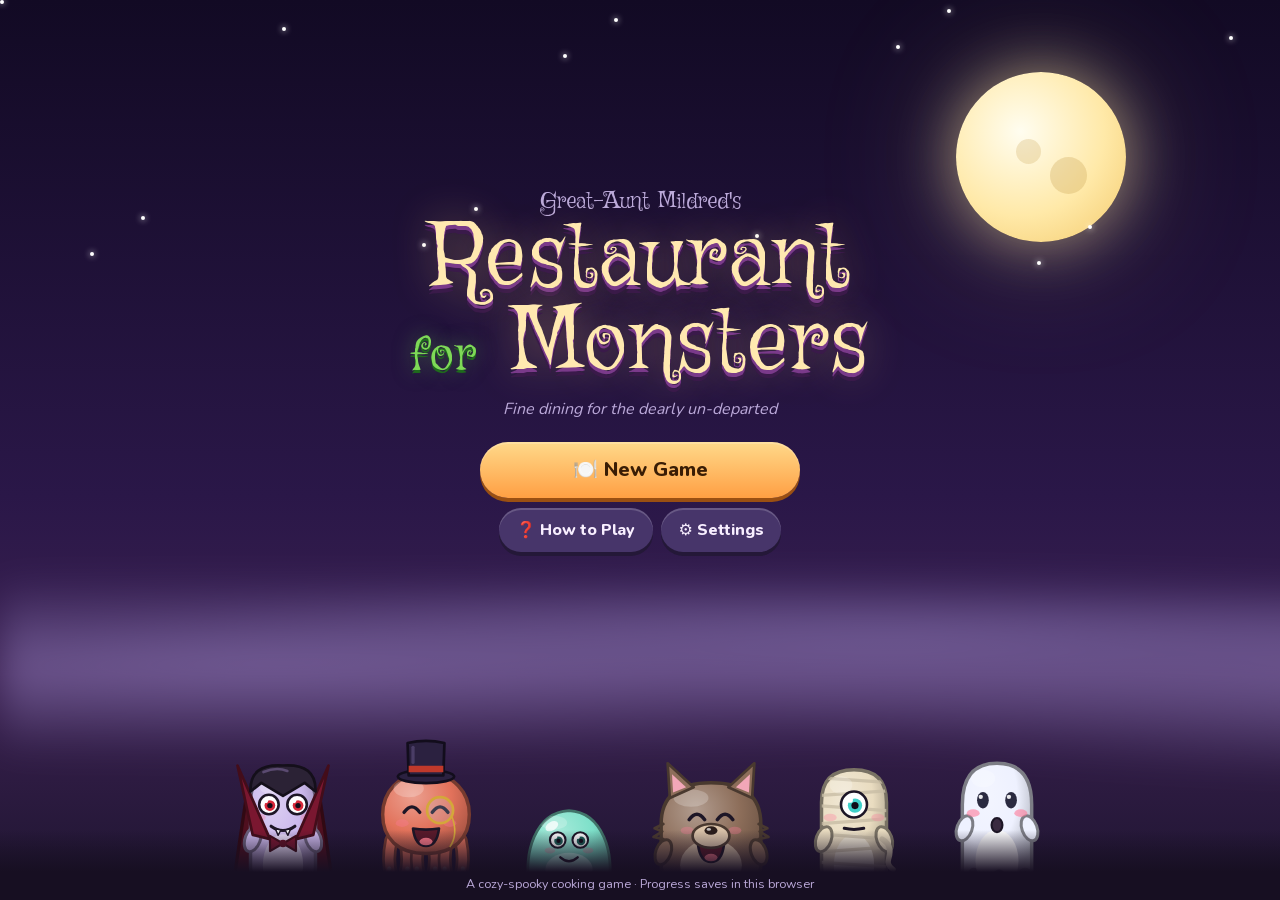
<file: index.html>
<!doctype html>
<html lang="en">
<head>
  <meta charset="utf-8">
  <meta name="viewport" content="width=device-width, initial-scale=1, viewport-fit=cover">
  <title>Restaurant for Monsters</title>
  <meta name="description" content="A cozy-spooky cooking game. You've inherited a diner whose regulars are vampires, swamp creatures and a very polite kraken. Decode their riddle orders and cook up something monstrous.">
  <meta name="theme-color" content="#170f22">
  <link rel="icon" href="assets/icons/favicon.svg" type="image/svg+xml">
  <meta property="og:title" content="Restaurant for Monsters">
  <meta property="og:description" content="Fine dining for the dearly un-departed. A cozy-spooky cooking game.">

  <!-- Fonts (Griffy + Nunito) are self-hosted in assets/fonts/ — see css/base.css -->
  <link rel="preload" href="assets/fonts/Griffy-Regular.woff2" as="font" type="font/woff2" crossorigin>
  <link rel="preload" href="assets/fonts/Nunito-Variable.woff2" as="font" type="font/woff2" crossorigin>

  <link rel="stylesheet" href="css/base.css">
  <link rel="stylesheet" href="css/layout.css">
  <link rel="stylesheet" href="css/dining.css">
  <link rel="stylesheet" href="css/kitchen.css">
  <link rel="stylesheet" href="css/build.css">
  <link rel="stylesheet" href="css/panels.css">
  <link rel="stylesheet" href="css/screens.css">
  <link rel="stylesheet" href="css/animations.css">
</head>
<body>
  <noscript><p style="padding:2em">Restaurant for Monsters needs JavaScript turned on. The monsters are hungry!</p></noscript>

  <!-- Title screen -->
  <section id="screen-title" class="screen" aria-label="Title screen"></section>

  <!-- Main game -->
  <section id="screen-game" class="screen" aria-label="Restaurant">
    <header id="hud"></header>
    <main id="game-main">
      <!-- During a shift: dining room + kitchen (side by side on desktop, tabs on phones) -->
      <div id="view-shift" class="view" data-pane="dining">
        <nav class="pane-tabs" aria-label="Switch view">
          <button class="pane-tab active" data-pane="dining">🍽️ Dining Room</button>
          <button class="pane-tab" data-pane="kitchen">🫕 Kitchen <span id="kitchen-badge" class="badge hidden">0</span></button>
        </nav>
        <section id="dining-pane" aria-label="Dining room"></section>
        <section id="kitchen-pane" class="scroll" aria-label="Kitchen"></section>
        <button id="close-up-btn" class="btn primary hidden">🔒 Close up for the night</button>
      </div>
      <!-- Between shifts -->
      <div id="view-hub" class="view scroll"></div>
      <!-- Build Mode -->
      <div id="view-build" class="view scroll"></div>
    </main>
  </section>

  <!-- Monster Food Awards -->
  <section id="screen-awards" class="screen" aria-label="Monster Food Awards"></section>

  <!-- Overlay layers -->
  <div id="modal-root"></div>
  <div id="toast-root" aria-live="polite"></div>
  <div id="fx-root" aria-hidden="true"></div>
  <div id="coach-root"></div>

  <script type="module" src="js/main.js"></script>
</body>
</html>
</file>
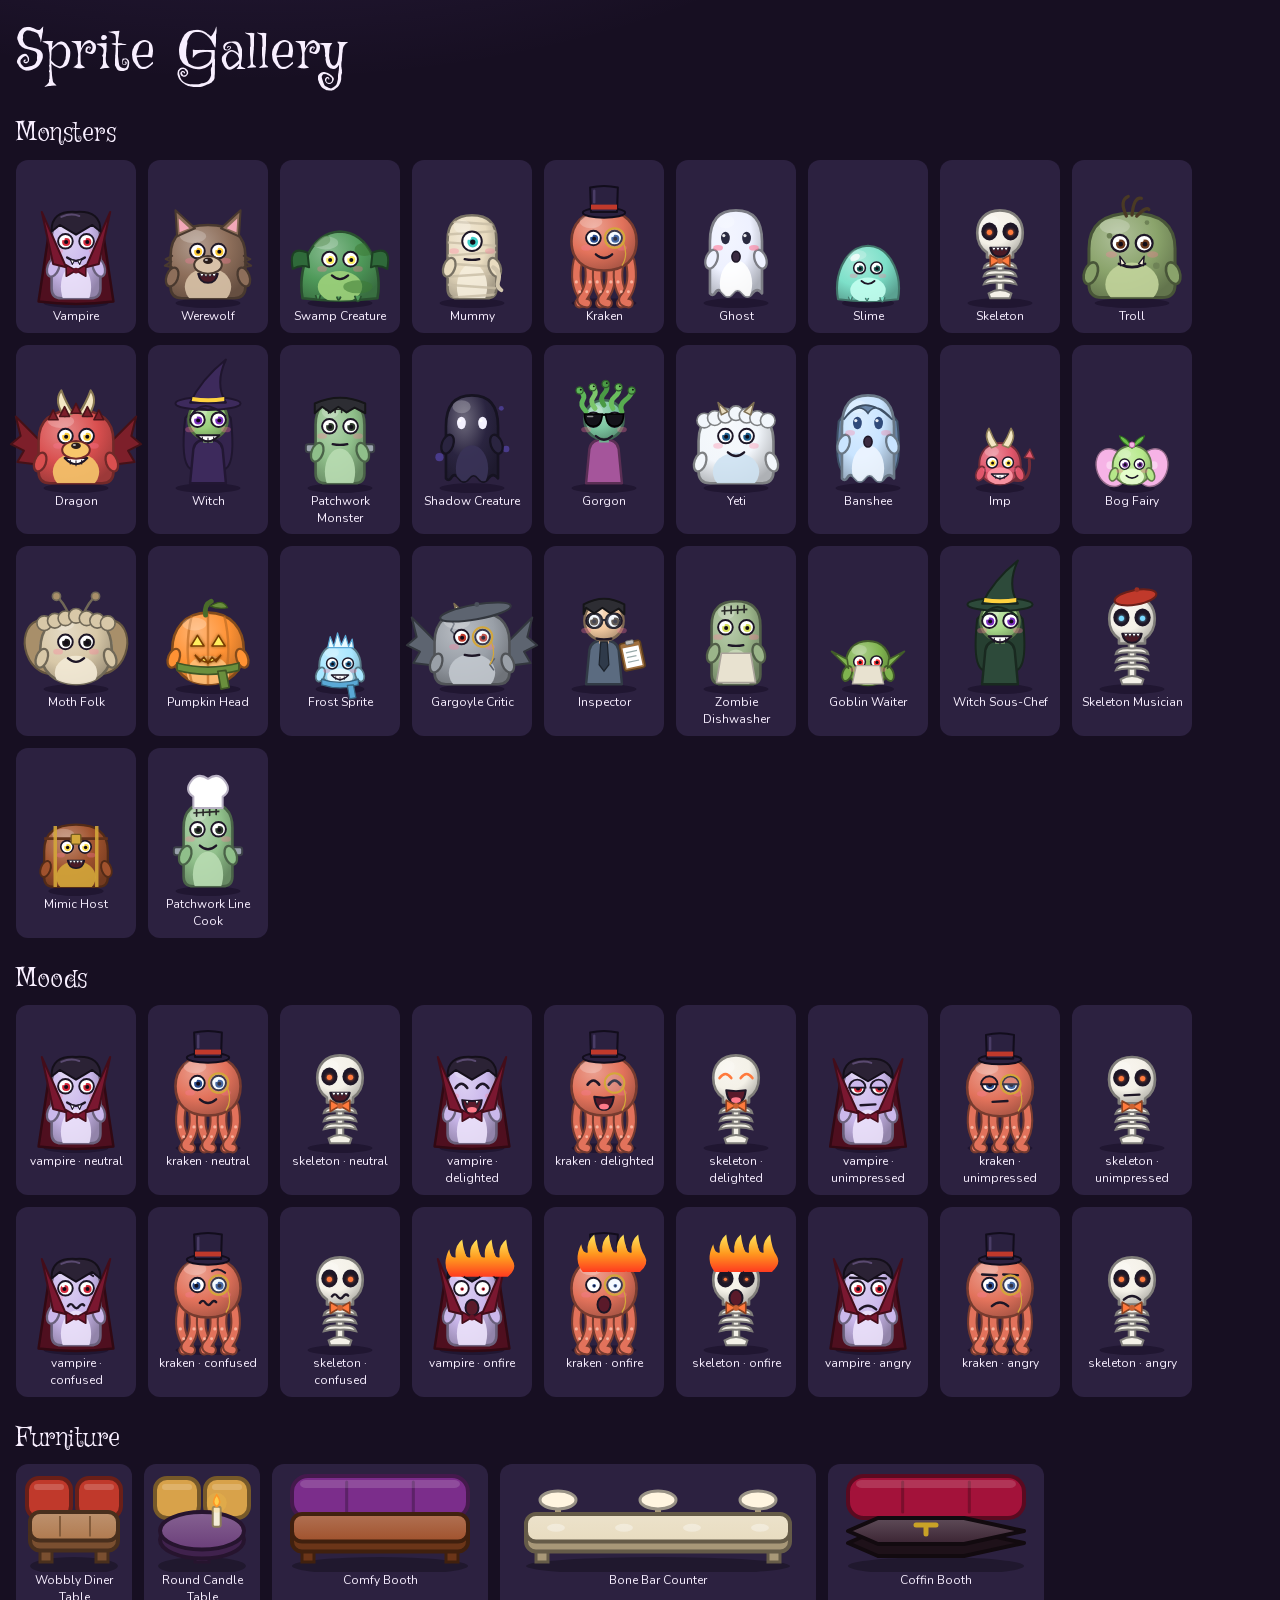
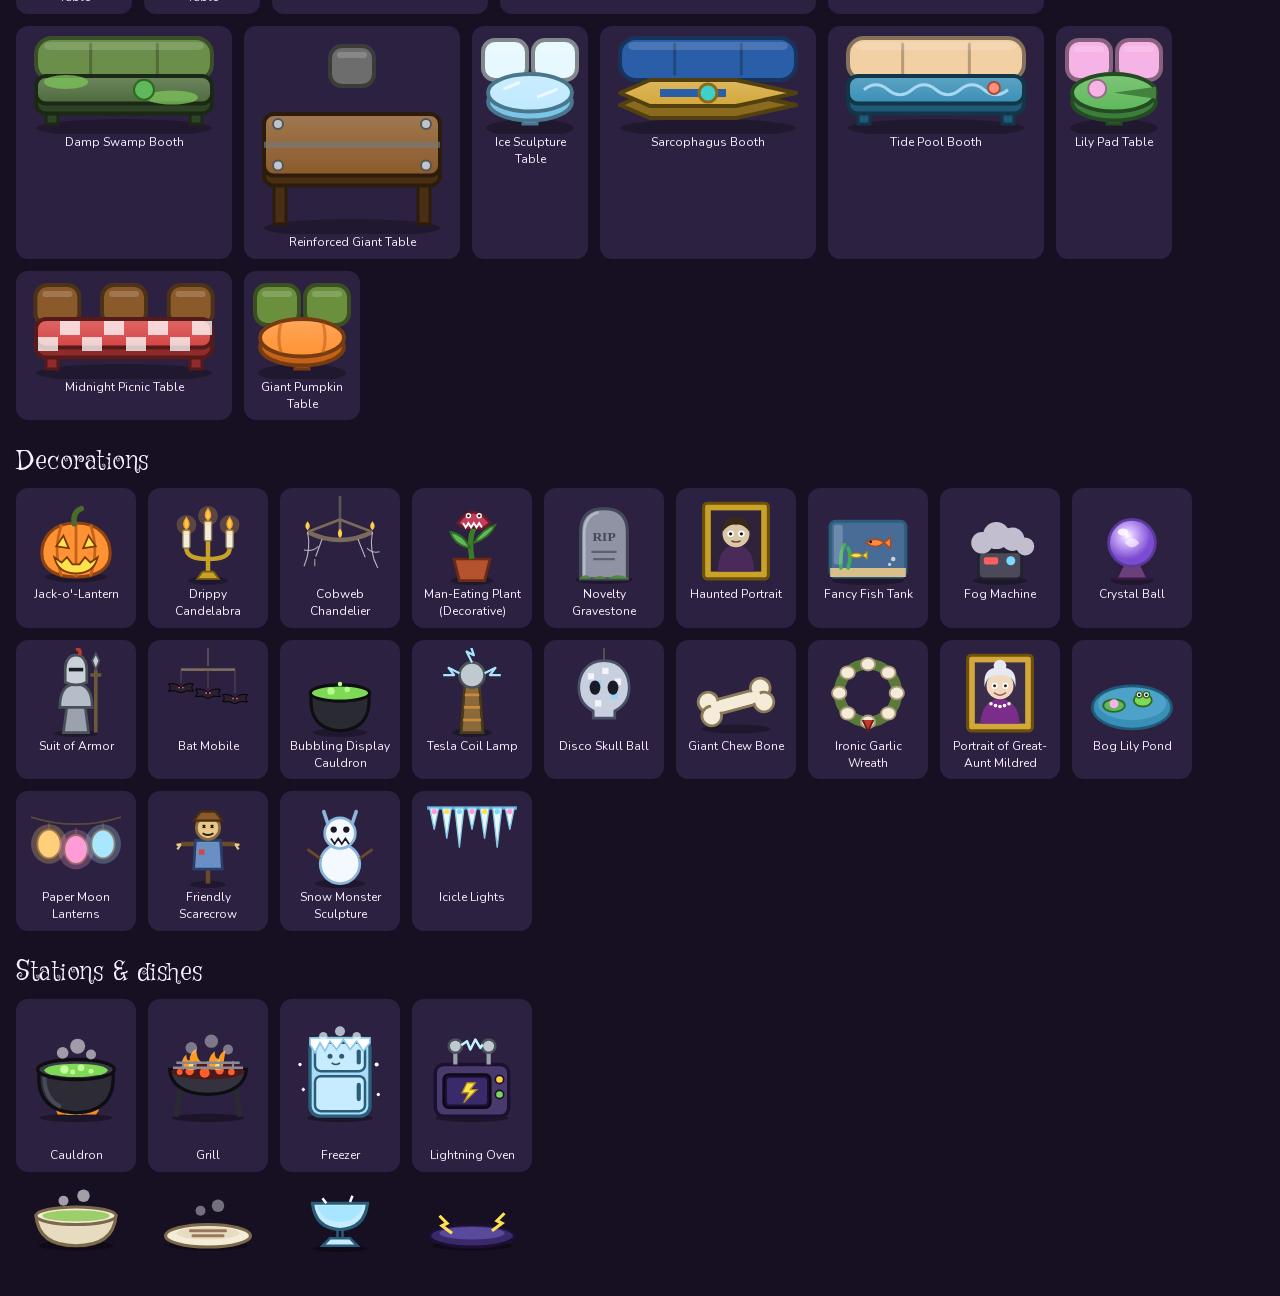
<file: tools/gallery.html>
<!doctype html>
<!--
  Sprite Gallery — a developer page that draws every monster, mood, piece of
  furniture, decoration and station. Handy when adding new content.
  Open it through a local server: http://localhost:3000/tools/gallery.html
-->
<html lang="en">
<head>
  <meta charset="utf-8">
  <meta name="viewport" content="width=device-width, initial-scale=1">
  <title>Sprite Gallery</title>
  <link rel="stylesheet" href="../css/base.css">
  <link rel="stylesheet" href="../css/animations.css">
  <style>
    body { padding: 16px; overflow: auto; height: auto; }
    h2 { margin: 24px 0 8px; }
    .grid { display: flex; flex-wrap: wrap; gap: 12px; }
    .cell { width: 120px; text-align: center; font-size: 12px; background: var(--panel); border-radius: 12px; padding: 8px; }
    .cell .monster { width: 100px; height: 140px; margin: 0 auto; }
    .cell svg { width: 100%; height: 100%; }
    .furn { width: 200px; height: 110px; }
    .dec { width: 90px; height: 90px; margin: 0 auto; }
  </style>
</head>
<body>
  <h1>Sprite Gallery</h1>
  <h2>Monsters</h2><div class="grid" id="monsters"></div>
  <h2>Moods</h2><div class="grid" id="moods"></div>
  <h2>Furniture</h2><div class="grid" id="furniture"></div>
  <h2>Decorations</h2><div class="grid" id="decor"></div>
  <h2>Stations &amp; dishes</h2><div class="grid" id="stations"></div>
  <script type="module">
    import { DB } from '../js/db.js';
    import { monsterSVG, furnitureSVG, decorSVG, stationSVG, dishSVG } from '../js/ui/sprites.js';
    const add = (id, html, label, cls = '') => document.getElementById(id).insertAdjacentHTML('beforeend', `<div class="cell ${cls}"><div class="${id === 'decor' ? 'dec' : 'monster'}">${html}</div>${label}</div>`);
    for (const m of DB.monsterList) add('monsters', monsterSVG(m.art), m.name);
    add('monsters', monsterSVG(DB.inspector.art), 'Inspector');
    for (const hp of DB.helperList) add('monsters', monsterSVG(hp.art), hp.role);
    for (const mood of ['neutral', 'delighted', 'unimpressed', 'confused', 'onfire', 'angry'])
      for (const id of ['vampire', 'kraken', 'skeleton']) add('moods', monsterSVG(DB.monsters[id].art, { mood }), `${id} · ${mood}`);
    for (const f of DB.furnitureList) document.getElementById('furniture').insertAdjacentHTML('beforeend', `<div class="cell" style="width:${f.w * 100 + 16}px"><div style="width:${f.w * 100}px;height:${f.h * 100}px">${furnitureSVG(f, f.w, f.h)}</div>${f.name}</div>`);
    for (const d of DB.decorList) add('decor', decorSVG(d), d.name);
    for (const s of DB.stationList) add('stations', stationSVG(s.id) + dishSVG(s.id), s.name);
  </script>
</body>
</html>
</file>
<file: css/base.css>
/* =========================================================================
   BASE — colour tokens, fonts, buttons and shared building blocks.
   Colours live in :root so the whole game can be re-themed in one place.
   ========================================================================= */

/* Self-hosted fonts (SIL Open Font License — see assets/fonts/OFL-*.txt) */
@font-face {
  font-family: 'Griffy';
  src: url('../assets/fonts/Griffy-Regular.woff2') format('woff2');
  font-weight: 400; font-style: normal; font-display: swap;
}
@font-face {
  font-family: 'Nunito';
  src: url('../assets/fonts/Nunito-Variable.woff2') format('woff2');
  font-weight: 200 1000; font-style: normal; font-display: swap;
}

:root {
  --bg: #170f22;
  --bg2: #21172f;
  --panel: #2c2140;
  --panel2: #392a52;
  --panel3: #47356a;
  --line: rgba(255, 230, 255, 0.12);
  --ink: #f8efff;
  --muted: #bba9d9;
  --candle: #ffcf7a;
  --candle-deep: #ff9f43;
  --green: #7ed957;
  --green-deep: #3f9a3a;
  --purple: #a77bff;
  --red: #ff6b7a;
  --gold: #ffd23f;
  --blue: #7ad9ff;
  --radius: 16px;
  --radius-sm: 10px;
  --shadow: 0 6px 0 rgba(0, 0, 0, 0.25), 0 12px 30px rgba(0, 0, 0, 0.35);
  --font-display: 'Griffy', 'Chewy', 'Comic Sans MS', cursive;
  --font-body: 'Nunito', 'Trebuchet MS', system-ui, sans-serif;
  /* Animation speed multiplier — set from Settings (1 = normal, 2 = half speed) */
  --anim-k: 1;
  --light: #ffcf7a; /* restaurant lighting colour, set by Build Mode */
  color-scheme: dark;
}

*, *::before, *::after { box-sizing: border-box; }

html, body {
  margin: 0;
  height: 100%;
  background: var(--bg);
  color: var(--ink);
  font-family: var(--font-body);
  font-size: 16px;
  line-height: 1.4;
  -webkit-tap-highlight-color: transparent;
  overscroll-behavior: none;
}

body {
  overflow: hidden;
  background:
    radial-gradient(1200px 600px at 20% -10%, rgba(167, 123, 255, 0.18), transparent 60%),
    radial-gradient(900px 500px at 110% 110%, rgba(126, 217, 87, 0.12), transparent 60%),
    var(--bg);
}

h1, h2, h3, h4 { font-family: var(--font-display); font-weight: 400; margin: 0 0 0.4em; letter-spacing: 0.02em; }
h1 { font-size: clamp(2rem, 6vw, 3.4rem); }
h2 { font-size: 1.6rem; }
h3 { font-size: 1.25rem; }
p { margin: 0 0 0.6em; }
small, .muted { color: var(--muted); }
a { color: var(--candle); }

button { font: inherit; color: inherit; }

/* ---------- Buttons ---------- */
.btn {
  --btn-bg: var(--panel3);
  --btn-edge: #241838;
  display: inline-flex; align-items: center; justify-content: center; gap: 0.4em;
  min-height: 44px; padding: 0.55em 1.1em;
  border: 0; border-radius: 999px;
  background: var(--btn-bg);
  box-shadow: 0 4px 0 var(--btn-edge), inset 0 2px 0 rgba(255, 255, 255, 0.18);
  color: var(--ink); font-weight: 800; cursor: pointer;
  transition: transform calc(0.08s * var(--anim-k)), box-shadow calc(0.08s * var(--anim-k)), filter 0.15s;
  user-select: none; touch-action: manipulation;
}
.btn:hover { filter: brightness(1.12); }
.btn:active { transform: translateY(3px); box-shadow: 0 1px 0 var(--btn-edge), inset 0 2px 0 rgba(255, 255, 255, 0.18); }
.btn:disabled { opacity: 0.45; cursor: not-allowed; filter: grayscale(0.4); }
.btn:focus-visible { outline: 3px solid var(--candle); outline-offset: 2px; }
.btn.primary { --btn-bg: linear-gradient(180deg, #ffd98a, #ff9f43); --btn-edge: #9a4f12; color: #3a1d05; }
.btn.green { --btn-bg: linear-gradient(180deg, #9ff07a, #46b13e); --btn-edge: #1f6a1d; color: #0f2e0c; }
.btn.danger { --btn-bg: linear-gradient(180deg, #ff8b97, #d6455a); --btn-edge: #7a1a2a; }
.btn.ghost { --btn-bg: transparent; box-shadow: inset 0 0 0 2px var(--line); }
.btn.small { min-height: 36px; padding: 0.3em 0.8em; font-size: 0.9rem; }
.btn.icon { width: 44px; padding: 0; font-size: 1.25rem; }
.btn.big { font-size: 1.25rem; padding: 0.7em 1.6em; min-height: 56px; }

/* ---------- Panels & cards ---------- */
.card {
  background: linear-gradient(180deg, var(--panel2), var(--panel));
  border-radius: var(--radius);
  box-shadow: var(--shadow), inset 0 1px 0 rgba(255, 255, 255, 0.08);
  padding: 16px;
}
.chip {
  display: inline-flex; align-items: center; gap: 0.25em;
  padding: 0.12em 0.55em; border-radius: 999px;
  background: rgba(255, 255, 255, 0.08); font-size: 0.82rem; font-weight: 700; white-space: nowrap;
}
.chip.trait { background: color-mix(in srgb, var(--tc, #888) 22%, transparent); box-shadow: inset 0 0 0 1px color-mix(in srgb, var(--tc, #888) 55%, transparent); }
.row { display: flex; gap: 8px; align-items: center; flex-wrap: wrap; }
.spacer { flex: 1; }
.hidden { display: none !important; }
.center { text-align: center; }

.scroll { overflow: auto; -webkit-overflow-scrolling: touch; scrollbar-width: thin; scrollbar-color: var(--panel3) transparent; }

/* ---------- Progress bars ---------- */
.bar { height: 8px; border-radius: 999px; background: rgba(0, 0, 0, 0.35); overflow: hidden; }
.bar > i { display: block; height: 100%; width: var(--p, 100%); border-radius: inherit; background: var(--green); transition: width 0.25s linear, background 0.3s; }
.bar.warn > i { background: var(--gold); }
.bar.danger > i { background: var(--red); }

/* ---------- Form controls ---------- */
input[type='text'] {
  font: inherit; color: var(--ink); background: var(--bg2);
  border: 2px solid var(--line); border-radius: var(--radius-sm); padding: 0.5em 0.8em; min-height: 44px; width: 100%;
}
input[type='range'] { width: 100%; accent-color: var(--candle); }

/* ---------- Screens ---------- */
.screen { position: fixed; inset: 0; display: none; }
.screen.active { display: flex; }

/* Accessibility helper */
.sr-only { position: absolute; width: 1px; height: 1px; overflow: hidden; clip: rect(0 0 0 0); white-space: nowrap; }

/* Inline gold coin used in text (replaces the 🪙 emoji — see utils.js) */
.coin-inline {
  display: inline-block; width: 0.9em; height: 0.9em; margin: 0 0.12em; vertical-align: -0.1em; border-radius: 50%;
  background: radial-gradient(circle at 35% 30%, #fff6b0, #ffd23f 45%, #c48a12);
  box-shadow: inset 0 -1px 0 rgba(0, 0, 0, 0.25);
}
</file>
<file: css/layout.css>
/* =========================================================================
   LAYOUT — the HUD bar, view switching and the shift's two-pane layout.
   Desktop: dining room and kitchen side by side.
   Phones (< 900px): one pane at a time with tabs at the top.
   ========================================================================= */
#screen-game { flex-direction: column; height: 100dvh; }

/* ---------- HUD ---------- */
#hud {
  display: flex; align-items: center; gap: 10px; flex-wrap: wrap;
  padding: 8px max(12px, env(safe-area-inset-right)) 8px max(12px, env(safe-area-inset-left));
  background: linear-gradient(180deg, #2a1d3d, #20162f);
  border-bottom: 2px solid rgba(0, 0, 0, 0.35);
  box-shadow: 0 4px 16px rgba(0, 0, 0, 0.3);
  position: relative; z-index: 30;
}
.hud-stats { display: flex; gap: 8px; }
.hud-stat {
  display: inline-flex; align-items: center; gap: 6px; min-height: 40px;
  padding: 4px 12px; border-radius: 999px; background: rgba(0, 0, 0, 0.3);
  box-shadow: inset 0 2px 4px rgba(0, 0, 0, 0.35); font-weight: 900; font-size: 1.05rem; white-space: nowrap;
}
.hud-stat.rep .stars i { font-style: normal; }
.hud-stat.rep .stars i.off { color: rgba(255, 255, 255, 0.22); text-shadow: none; }
.hud-stat.rep .stars i.half { background: linear-gradient(90deg, var(--gold) 50%, rgba(255, 255, 255, 0.22) 50%); -webkit-background-clip: text; background-clip: text; color: transparent; }
.hud-stat.rep .stars { color: var(--gold); letter-spacing: 1px; text-shadow: 0 0 8px rgba(255, 210, 63, 0.4); }
.coin-icon {
  width: 20px; height: 20px; border-radius: 50%;
  background: radial-gradient(circle at 35% 30%, #fff6b0, #ffd23f 45%, #c48a12);
  box-shadow: inset 0 -2px 0 rgba(0, 0, 0, 0.25), 0 0 8px rgba(255, 210, 63, 0.5);
}
.hud-date {
  display: inline-flex; align-items: center; gap: 8px; border: 0; cursor: pointer;
  background: rgba(255, 255, 255, 0.06); padding: 4px 12px 4px 6px; border-radius: 14px; min-height: 44px; text-align: left;
}
.hud-date:hover { background: rgba(255, 255, 255, 0.12); }
.hud-moon { font-size: 1.7rem; filter: drop-shadow(0 0 6px rgba(255, 240, 200, 0.6)); }
.hud-date-text { display: flex; flex-direction: column; line-height: 1.1; }
.hud-date-text small { color: var(--muted); font-size: 0.75rem; }
.hud-clock { font-weight: 900; font-size: 1.1rem; padding: 6px 12px; border-radius: 12px; background: rgba(0, 0, 0, 0.3); min-width: 120px; text-align: center; font-variant-numeric: tabular-nums; }
.hud-clock.closing { color: var(--candle); box-shadow: 0 0 0 2px rgba(255, 159, 67, 0.5); }
.hud-buttons { display: flex; gap: 6px; margin-left: auto; }

/* ---------- Views ---------- */
#game-main { position: relative; flex: 1; min-height: 0; }
.view { position: absolute; inset: 0; display: none; }
.view.active { display: block; }

#view-shift.active {
  display: grid;
  grid-template-columns: minmax(0, 1.2fr) minmax(360px, 1fr);
  grid-template-rows: minmax(0, 1fr);
  gap: 12px; padding: 12px;
}
.pane-tabs { display: none; }
#dining-pane { min-height: 0; display: flex; flex-direction: column; position: relative; }
#kitchen-pane { min-height: 0; }
#close-up-btn { position: absolute; left: 50%; bottom: 16px; transform: translateX(-50%); z-index: 40; }

#view-hub, #view-build { padding: 16px; }

/* ---------- Phones & small tablets ---------- */
@media (max-width: 899px) {
  #view-shift.active { grid-template-columns: minmax(0, 1fr); grid-template-rows: auto minmax(0, 1fr); padding: 8px 8px 0; gap: 8px; }
  .pane-tabs { display: flex; gap: 6px; }
  .pane-tab {
    flex: 1; min-height: 44px; border: 0; border-radius: 12px; font-weight: 800; cursor: pointer;
    background: var(--panel); color: var(--muted); position: relative;
  }
  .pane-tab.active { background: var(--panel3); color: var(--ink); box-shadow: inset 0 -3px 0 var(--candle); }
  #view-shift[data-pane='dining'] #kitchen-pane { display: none; }
  #view-shift[data-pane='kitchen'] #dining-pane { display: none; }
  #view-hub, #view-build { padding: 10px; }
}

@media (max-width: 560px) {
  #hud { gap: 6px; padding: 6px 8px; }
  .hud-stat { min-height: 34px; padding: 2px 9px; font-size: 0.95rem; }
  .hud-date-text { display: none; }
  .hud-date { padding: 4px 6px; }
  .hud-clock { min-width: 0; font-size: 0.95rem; padding: 4px 8px; }
  .hud-buttons { margin-left: auto; } /* shares the second row with the clock */
  .hud-buttons .btn.icon { width: 40px; min-height: 40px; }
}

.badge {
  display: inline-grid; place-items: center; min-width: 22px; height: 22px; padding: 0 6px; margin-left: 4px;
  border-radius: 999px; background: var(--red); color: #fff; font-size: 0.8rem; font-weight: 900;
}
</file>
<file: css/dining.css>
/* =========================================================================
   DINING ROOM — walls, floors, furniture, seated monsters, bubbles.
   Rooms are drawn in a cozy 3/4 view: a wall strip on top, a tiled floor
   below. Everything on the floor is positioned in % of the room grid.
   ========================================================================= */
.dining-head { display: flex; justify-content: center; padding: 2px 0 8px; }
.rooms-wrap { flex: 1; min-height: 0; padding: 4px 4px 12px; }

.room {
  position: relative; margin: 0 auto 18px;
  /* Fit the whole room on screen: width is capped by the available height × aspect ratio */
  width: min(100%, 900px, calc((100dvh - 250px) * var(--w) / (var(--h) + 1))); border-radius: 20px; box-shadow: 0 10px 30px rgba(0, 0, 0, 0.45); }
.room-title {
  position: absolute; top: 6px; left: 12px; z-index: 5; font-family: var(--font-display); font-size: 0.85rem;
  padding: 1px 10px; border-radius: 999px; background: rgba(0, 0, 0, 0.45); color: var(--candle);
}

/* --- Wall --- */
.room-wall {
  position: relative; height: calc(var(--cell, 70px) * 0.95); min-height: 56px;
  border-radius: 20px 20px 0 0; overflow: hidden;
  box-shadow: inset 0 -10px 18px rgba(0, 0, 0, 0.35);
}
.room-wall::after { /* wooden skirting board */
  content: ''; position: absolute; left: 0; right: 0; bottom: 0; height: 10px;
  background: linear-gradient(#7a4f30, #4a2e1a); box-shadow: 0 -2px 0 rgba(255, 255, 255, 0.08);
}
.window {
  position: absolute; left: 50%; top: 14%; width: calc(var(--cell, 70px) * 1.2); height: 62%; transform: translateX(-50%);
  border-radius: 999px 999px 8px 8px; overflow: hidden;
  background: radial-gradient(circle at 70% 30%, #4a3a8a, #1a1240 70%);
  border: 5px solid #5a3a22; box-shadow: inset 0 0 18px rgba(0, 0, 0, 0.6), 0 0 22px rgba(160, 140, 255, 0.25);
}
.window.w2 { left: 22%; }
.window::before { content: ''; position: absolute; left: 50%; top: 0; bottom: 0; width: 4px; background: #5a3a22; transform: translateX(-50%); }
.sky-moon { position: absolute; right: 14%; top: 10%; font-size: calc(var(--cell, 70px) * 0.32); filter: drop-shadow(0 0 8px rgba(255, 245, 210, 0.8)); }
.window .star { position: absolute; width: 3px; height: 3px; border-radius: 50%; background: #fff; left: calc(20% + var(--i) * 18%); top: calc(55% - var(--i) * 25%); animation: sparkle calc(2s * var(--anim-k)) infinite; animation-delay: calc(var(--i) * -0.7s); }
.room-wall.outdoor { background: linear-gradient(#1a1240, #3a2a6a 80%, #2d5229); }
.patio-sky { position: absolute; inset: 0; }
.patio-sky .sky-moon { right: 18%; }
.fence { position: absolute; left: 0; right: 0; bottom: 8px; height: 40%; background: repeating-linear-gradient(90deg, transparent 0 16px, #1a1420 16px 22px), linear-gradient(transparent 30%, #1a1420 30% 40%, transparent 40%); opacity: 0.85; }

.wall-calendar {
  position: absolute; right: 10%; top: 16%; width: calc(var(--cell, 70px) * 0.62); min-width: 42px; aspect-ratio: 4 / 5;
  display: flex; flex-direction: column; align-items: center; justify-content: flex-start; padding: 0;
  border: 0; border-radius: 6px; background: #f8efd8; color: #3a2a20; cursor: pointer;
  box-shadow: 0 4px 0 rgba(0, 0, 0, 0.35); transform: rotate(-3deg); transition: transform 0.2s;
}
.wall-calendar:hover { transform: rotate(0) scale(1.08); }
.wc-month { width: 100%; background: #c0392b; color: #fff; font-size: 0.55rem; font-weight: 900; border-radius: 6px 6px 0 0; text-transform: uppercase; }
.wc-day { font-family: var(--font-display); font-size: 1.1rem; line-height: 1.1; }
.wc-moon { font-size: 0.8rem; }

/* --- Floor --- */
.room-floor { position: relative; border-radius: 0 0 20px 20px; box-shadow: inset 0 12px 20px rgba(0, 0, 0, 0.35); }
.room-light {
  position: absolute; inset: 0; border-radius: 20px; pointer-events: none; z-index: 400;
  background: radial-gradient(ellipse at 50% 35%, color-mix(in srgb, var(--light) 35%, transparent), transparent 70%),
              radial-gradient(ellipse at 50% 50%, transparent 55%, rgba(10, 0, 25, 0.45));
  mix-blend-mode: soft-light;
}
.door { position: absolute; display: grid; place-items: center; }
.door-mat { position: absolute; inset: 18% 10%; border-radius: 8px; background: repeating-linear-gradient(45deg, #8a2a2a 0 6px, #6a1a1a 6px 12px); opacity: 0.85; }
.door-label { position: relative; font-size: 0.6rem; font-weight: 900; letter-spacing: 2px; color: #ffd9a0; }
.room-floor .door::before { content: ''; position: absolute; left: -4px; top: 0; bottom: 0; width: 8px; background: #3a2416; border-radius: 4px; }

.furn, .decor { position: absolute; pointer-events: none; }
.furn svg, .decor svg { width: 100%; height: 100%; display: block; overflow: visible; }
.decor { display: grid; place-items: center; }
.decor svg { width: 92%; height: 92%; } /* % of the tile (padding % would use the whole floor's width) */
.furn.flipped svg, .decor.flipped svg { transform: scaleX(-1); }

/* --- Customers --- */
.cust {
  position: absolute; transform: translate(-50%, -100%);
  cursor: pointer; touch-action: manipulation; outline: none;
}
.cust-sprite svg { display: block; width: 100%; height: auto; aspect-ratio: 120 / 172; overflow: visible; }
.cust:hover .cust-sprite, .cust:focus-visible .cust-sprite { filter: brightness(1.1) drop-shadow(0 0 8px rgba(255, 207, 122, 0.6)); }
.cust.selected .cust-sprite { filter: drop-shadow(0 0 10px rgba(255, 207, 122, 0.95)) drop-shadow(0 0 3px #fff); }
.cust:has(.bubble) { z-index: 500 !important; }
.cust.impatient .cust-sprite { animation: shake calc(0.15s * var(--anim-k)) linear infinite; }
.cust .name-tag {
  white-space: nowrap; font-size: 0.62rem; font-weight: 900; padding: 1px 6px; border-radius: 999px; background: rgba(20, 10, 30, 0.8); color: var(--candle); z-index: 2;
}
.cust.critic .name-tag { color: #fff; background: #5d6470; }

.order-flag {
  /* Floats just above the monster's head so it never hides their face */
  position: absolute; left: 50%; bottom: var(--head-gap, 97%); width: 44px; display: flex; flex-direction: column; align-items: center; gap: 2px;
  transform: translateX(-50%); pointer-events: none;
}
.cust:not(.waiting) .order-flag { display: none; }
.flag-icon {
  display: grid; place-items: center; width: 26px; height: 26px; border-radius: 50%;
  background: #fff8ec; color: #3a1d05; font-size: 0.9rem; box-shadow: 0 2px 0 rgba(0, 0, 0, 0.35), 0 0 0 2px var(--candle);
}
.order-flag .bar { width: 40px; height: 6px; }

/* Speech & reaction bubbles */
.bubble {
  position: absolute; left: 50%; bottom: var(--head-gap, calc(100% - 4px)); transform: translate(-50%, 0);
  width: max-content; max-width: min(230px, 60vw); padding: 8px 12px;
  background: #fff8ec; color: #2b1d33; border-radius: 16px; font-size: 0.82rem; font-weight: 700; line-height: 1.3;
  box-shadow: 0 4px 0 rgba(0, 0, 0, 0.25), 0 10px 20px rgba(0, 0, 0, 0.3); z-index: 10; pointer-events: none; text-align: center;
}
.bubble::after { content: ''; position: absolute; left: 50%; top: 100%; transform: translateX(-50%); border: 8px solid transparent; border-top-color: #fff8ec; }
.bubble.reaction { display: flex; align-items: center; gap: 6px; text-align: left; }
.bubble.r-delighted { background: #eaffdf; } .bubble.r-delighted::after { border-top-color: #eaffdf; }
.bubble.r-onfire { background: #ffe1c8; } .bubble.r-onfire::after { border-top-color: #ffe1c8; }
.bubble.r-confused { background: #efe6ff; } .bubble.r-confused::after { border-top-color: #efe6ff; }
.r-emoji { font-size: 1.6rem; }

/* Dirty tables */
.dirty {
  position: absolute; transform: translate(-50%, -100%); border: 0; cursor: pointer;
  width: 40px; height: 40px; border-radius: 50%; font-size: 1.3rem;
  background: rgba(255, 248, 236, 0.92); box-shadow: 0 3px 0 rgba(0, 0, 0, 0.3), 0 0 0 3px rgba(255, 207, 122, 0.6);
  animation: dirtyBob calc(1.6s * var(--anim-k)) ease-in-out infinite;
}
@keyframes dirtyBob { 0%, 100% { transform: translate(-50%, -100%); } 50% { transform: translate(-50%, calc(-100% - 4px)); } }
.dirty .crumbs { position: absolute; right: -4px; top: -6px; font-size: 0.8rem; }
.dirty.cleaned { animation: dirtyOut calc(0.35s * var(--anim-k)) ease-in forwards; }
@keyframes dirtyOut { to { transform: translate(-50%, -100%) scale(0.4); opacity: 0; } }

/* Waiting line */
.queue-line {
  display: flex; align-items: flex-end; gap: 8px; min-height: 76px; padding: 6px 12px;
  border-radius: 16px; background: linear-gradient(180deg, rgba(0, 0, 0, 0.15), rgba(0, 0, 0, 0.35));
  overflow-x: auto; box-shadow: inset 0 2px 8px rgba(0, 0, 0, 0.4);
}
.queue-label { font-family: var(--font-display); color: var(--muted); writing-mode: vertical-rl; transform: rotate(180deg); font-size: 0.85rem; }
.queue-mon { width: 46px; flex: none; display: flex; flex-direction: column; align-items: center; gap: 2px; position: relative; }
.queue-mon .bar { width: 40px; height: 5px; }
.queue-mon.leaving-q { animation: bubbleOut calc(0.4s * var(--anim-k)) ease-in forwards; }
.queue-mon .bubble { font-size: 0.72rem; }

.tip-ghost {
  position: absolute; left: 6%; top: 22%; width: 64px; z-index: 600; border: 0; background: none; cursor: pointer; padding: 0;
  filter: drop-shadow(0 0 10px rgba(255, 100, 120, 0.6));
}
.tip-ghost svg { width: 100%; height: auto; aspect-ratio: 120 / 172; }

/* ---------- The sign out front ---------- */
.restaurant-sign {
  position: relative; display: inline-flex; flex-direction: column; align-items: center;
  padding: 5px 22px 4px; margin-top: 12px; border-radius: 12px; text-align: center;
}
.sign-text { font-family: var(--font-display); font-size: 1.25rem; line-height: 1.1; }
.sign-sub { font-size: 0.65rem; letter-spacing: 2px; text-transform: uppercase; opacity: 0.8; }
.sign-chain { position: absolute; top: -14px; width: 3px; height: 14px; background: repeating-linear-gradient(#999 0 3px, #555 3px 6px); }
.sign-chain.l { left: 20%; } .sign-chain.r { right: 20%; }
.sign-wood { background: linear-gradient(180deg, #a0703f, #7a4f2a); color: #fff3d6; border: 3px solid #4a2e14; box-shadow: 0 5px 0 rgba(0, 0, 0, 0.35); text-shadow: 0 2px 0 #4a2e14; }
.sign-neon { background: #120a1c; border: 3px solid #2a1838; color: #ff7ad9; text-shadow: 0 0 6px #ff7ad9, 0 0 16px #ff3dbb; box-shadow: 0 0 20px rgba(255, 61, 187, 0.35); }
.sign-neon .sign-text { animation: flicker calc(3s * var(--anim-k)) steps(8) infinite; }
.sign-neon .sign-sub { color: #7ad9ff; text-shadow: 0 0 6px #7ad9ff; }
.sign-stone { background: linear-gradient(180deg, #9aa0a8, #6d737c); color: #2a2d33; border-radius: 40px 40px 10px 10px; border: 3px solid #45485a; text-shadow: 0 1px 0 rgba(255, 255, 255, 0.35); }
.sign-slime { background: linear-gradient(180deg, #7ed957, #3f9a3a); color: #0f2e0c; border: 3px solid #1f6a1d; text-shadow: 0 1px 0 rgba(255, 255, 255, 0.4); }
.sign-slime::after { content: ''; position: absolute; left: 18%; right: 18%; bottom: -10px; height: 12px; background: radial-gradient(circle at 20% 0, #3f9a3a 5px, transparent 6px), radial-gradient(circle at 60% 0, #3f9a3a 7px, transparent 8px), radial-gradient(circle at 85% 0, #3f9a3a 4px, transparent 5px); }

@media (max-width: 560px) {
  .sign-text { font-size: 1.1rem; }
  .bubble { font-size: 0.74rem; padding: 6px 9px; }
  .flag-icon { width: 22px; height: 22px; font-size: 0.75rem; }
  .order-flag .bar { width: 30px; }
}

/* Phones: more chrome above the room (two-row HUD, pane tabs), so budget more height */
@media (max-width: 899px) {
  .room { width: min(100%, calc((100dvh - 380px) * var(--w) / (var(--h) + 1))); }
  .dining-head { padding: 0 0 4px; }
  .restaurant-sign { margin-top: 10px; padding: 4px 18px 3px; }
  .queue-line { min-height: 64px; }
  .queue-mon { width: 40px; }
}
</file>
<file: css/kitchen.css>
/* =========================================================================
   KITCHEN — tickets, the riddle, counter, stations, bowl and pantry.
   ========================================================================= */
#kitchen-pane {
  display: flex; flex-direction: column; gap: 10px; padding: 2px 2px 80px;
  background: linear-gradient(180deg, rgba(40, 28, 58, 0.6), rgba(25, 17, 36, 0.6));
  border-radius: 20px;
}
#kitchen-pane h3 { margin: 0; font-size: 1.05rem; color: var(--candle); }

/* --- Tickets --- */
.tickets { display: flex; gap: 8px; padding: 6px 4px 8px; min-height: 104px; flex: none; }
.ticket {
  flex: none; width: 84px; display: flex; flex-direction: column; align-items: center; gap: 2px; padding: 6px 6px 8px;
  border: 0; border-radius: 4px 4px 14px 14px; cursor: pointer; color: #2b1d33;
  background: linear-gradient(180deg, #fffaf0, #f3e6c9);
  box-shadow: 0 4px 0 rgba(0, 0, 0, 0.3); position: relative; transition: transform calc(0.15s * var(--anim-k));
}
.ticket::before { /* the pin holding the ticket up */
  content: ''; position: absolute; top: -5px; left: 50%; width: 10px; height: 10px; border-radius: 50%; transform: translateX(-50%);
  background: radial-gradient(circle at 35% 35%, #ff9a9a, #c0392b); box-shadow: 0 1px 2px rgba(0, 0, 0, 0.4);
}
.ticket:hover { transform: translateY(-2px) rotate(-1deg); }
.ticket.selected { transform: translateY(-4px); box-shadow: 0 0 0 3px var(--candle), 0 6px 0 rgba(0, 0, 0, 0.3); }
.ticket.regular { background: linear-gradient(180deg, #fff6d8, #ffe2a0); }
.ticket.critic { background: linear-gradient(180deg, #eef0f4, #c3c8cf); }
.ticket-face { width: 48px; }
.ticket-face svg { width: 100%; height: auto; aspect-ratio: 120 / 172; }
.ticket-name { font-size: 0.72rem; font-weight: 900; text-align: center; line-height: 1.1; max-width: 100%; overflow: hidden; text-overflow: ellipsis; white-space: nowrap; }
.ticket .bar { width: 100%; height: 6px; background: rgba(0, 0, 0, 0.15); }
.ticket.empty { width: auto; padding: 16px; color: #7a6a8a; font-weight: 700; cursor: default; }

/* --- Order panel --- */
.order-panel { padding: 12px 14px; flex: none; }
.order-top { display: flex; gap: 12px; align-items: flex-start; }
.order-face { width: 64px; flex: none; }
.order-face svg { width: 100%; height: auto; aspect-ratio: 120 / 172; }
.order-info { flex: 1; min-width: 0; }
.order-name { display: flex; flex-wrap: wrap; gap: 6px; align-items: center; font-weight: 900; font-size: 1.05rem; }
.critic-chip { background: #5d6470; }
.riddle {
  margin: 6px 0 8px; padding: 10px 14px; border-radius: 4px 16px 16px 16px;
  background: #fff8ec; color: #2b1d33; font-size: 1.05rem; font-weight: 700; line-height: 1.4;
  box-shadow: inset 0 -3px 0 rgba(0, 0, 0, 0.08);
}
.phrase { text-decoration: underline dotted rgba(90, 50, 120, 0.6); text-underline-offset: 3px; }
.phrase.known {
  text-decoration: none; padding: 0 3px; border-radius: 6px;
  background: color-mix(in srgb, var(--tc) 35%, #fff8ec); box-shadow: inset 0 -2px 0 color-mix(in srgb, var(--tc) 70%, #000);
}
.phrase sup { font-size: 0.7em; margin-left: 1px; }
.hint { margin: 8px 0 0; font-size: 0.9rem; }
.hint.warn { color: var(--candle); }
.dragon-box { margin-top: 8px; padding: 10px; border-radius: 12px; background: rgba(255, 90, 40, 0.15); box-shadow: inset 0 0 0 2px rgba(255, 120, 60, 0.4); }
.dragon-box p { margin-bottom: 6px; }

/* --- Counter --- */
.counter-row { display: flex; flex-direction: column; gap: 6px; flex: none; }
.counter {
  display: flex; gap: 8px; padding: 10px; border-radius: 14px; min-height: 120px;
  background: linear-gradient(180deg, #8a5a34, #6b4224); box-shadow: inset 0 4px 0 rgba(255, 255, 255, 0.12), inset 0 -6px 0 rgba(0, 0, 0, 0.25);
}
.dish-card {
  flex: none; width: 148px; display: flex; flex-direction: column; align-items: center; gap: 3px; padding: 6px 8px 8px;
  border-radius: 12px; background: rgba(255, 248, 236, 0.95); color: #2b1d33; box-shadow: 0 3px 0 rgba(0, 0, 0, 0.3);
}
.dish-card.empty { background: rgba(0, 0, 0, 0.15); box-shadow: inset 0 2px 6px rgba(0, 0, 0, 0.3); justify-content: center; font-size: 1.4rem; opacity: 0.5; min-height: 100px; }
.dish-art { position: relative; width: 84px; height: 52px; }
.dish-art svg { width: 100%; height: 100%; overflow: visible; }
.dish-ings { position: absolute; left: 0; right: 0; top: 6px; text-align: center; font-size: 1rem; letter-spacing: -3px; filter: drop-shadow(0 2px 1px rgba(0, 0, 0, 0.35)); }
.dish-name { font-size: 0.78rem; font-weight: 900; text-align: center; line-height: 1.15; }
.dish-traits { display: flex; flex-wrap: wrap; justify-content: center; gap: 2px; }
.dish-actions { gap: 4px; flex-wrap: nowrap; }
.dish-actions .serve-btn { font-size: 0.78rem; padding: 0.2em 0.7em; }
.trait-icon {
  display: inline-grid; place-items: center; width: 24px; height: 24px; border-radius: 50%; font-size: 0.8rem;
  background: color-mix(in srgb, var(--tc, #888) 30%, rgba(255, 255, 255, 0.85)); box-shadow: inset 0 0 0 1.5px color-mix(in srgb, var(--tc, #888) 70%, transparent);
}

/* --- Stations --- */
.stations { display: grid; grid-template-columns: repeat(4, minmax(0, 1fr)); gap: 8px; flex: none; }
.station {
  display: flex; flex-direction: column; align-items: center; gap: 2px; padding: 6px 4px 8px;
  border: 0; border-radius: 16px; cursor: pointer; color: var(--ink);
  background: radial-gradient(circle at 50% 30%, #4a3866, #2c2140 75%);
  box-shadow: 0 4px 0 #170f22, inset 0 1px 0 rgba(255, 255, 255, 0.1);
  transition: transform calc(0.12s * var(--anim-k)), box-shadow 0.2s;
}
.station:hover { transform: translateY(-2px); }
.station:active { transform: translateY(2px); box-shadow: 0 1px 0 #170f22; }
.station-art { width: 100%; max-width: 92px; aspect-ratio: 120 / 110; }
.station-art svg { width: 100%; height: 100%; overflow: visible; }
.station-name { font-weight: 900; font-size: 0.82rem; }
.station-status { font-size: 0.72rem; color: var(--muted); min-height: 1.2em; text-align: center; }
.station .bar { width: 80%; height: 6px; }
.station .bar > i { background: linear-gradient(90deg, var(--candle), var(--candle-deep)); }
.station.cooking { box-shadow: 0 4px 0 #170f22, 0 0 0 3px rgba(255, 159, 67, 0.7), 0 0 24px rgba(255, 159, 67, 0.35); }
.station.locked { filter: grayscale(0.85) brightness(0.6); }
.station.broken { filter: saturate(0.4); }
.station.broken .station-art { animation: shake calc(0.3s * var(--anim-k)) linear infinite; }
.station.dragonfire { box-shadow: 0 4px 0 #170f22, 0 0 0 3px #ff5e2a, 0 0 30px rgba(255, 94, 42, 0.7); }

/* --- Bowl --- */
.bowl-row { display: flex; align-items: center; gap: 10px; flex-wrap: wrap; flex: none; padding: 8px 10px; border-radius: 16px; background: rgba(0, 0, 0, 0.2); }
.bowl { display: flex; align-items: center; gap: 6px; }
.bowl-label { font-weight: 900; margin-right: 4px; }
.bowl-slot {
  width: 50px; height: 50px; border-radius: 50%; border: 0; font-size: 1.6rem; cursor: pointer; color: var(--muted);
  background: radial-gradient(circle at 50% 35%, #e8dcc0, #b9a77f 70%); box-shadow: inset 0 4px 8px rgba(0, 0, 0, 0.35);
}
.bowl-slot:disabled { cursor: default; opacity: 0.55; font-size: 1.1rem; }
.bowl-slot.filled { animation: bump calc(0.3s * var(--anim-k)) cubic-bezier(.2, 1.6, .4, 1); }
.bowl-preview { display: flex; flex-wrap: wrap; gap: 4px; align-items: center; flex: 1; min-width: 120px; font-size: 0.85rem; }

/* --- Pantry --- */
.pantry-head { flex: none; }
.pantry { display: grid; grid-template-columns: repeat(auto-fill, minmax(100px, 1fr)); gap: 8px; flex: none; }
.ing {
  position: relative; display: flex; flex-direction: column; align-items: center; gap: 2px; padding: 8px 4px 6px;
  border: 0; border-radius: 14px; cursor: pointer; color: var(--ink); min-height: 96px;
  background: linear-gradient(180deg, var(--panel2), var(--panel)); box-shadow: 0 3px 0 #170f22, inset 0 1px 0 rgba(255, 255, 255, 0.08);
  transition: transform calc(0.1s * var(--anim-k));
}
.ing:hover { transform: translateY(-2px); }
.ing:active { transform: scale(0.95); }
.ing:disabled { opacity: 0.35; cursor: not-allowed; }
.ing-emoji { font-size: 1.8rem; line-height: 1; filter: drop-shadow(0 2px 2px rgba(0, 0, 0, 0.4)); }
.ing-name { font-size: 0.74rem; font-weight: 800; text-align: center; line-height: 1.1; }
.ing-traits { display: flex; gap: 2px; }
.ing-traits .trait-icon { width: 20px; height: 20px; font-size: 0.68rem; }
.ing-traits .unknown { font-size: 0.72rem; color: var(--muted); font-weight: 900; letter-spacing: 1px; }
.ing-qty { position: absolute; top: 4px; right: 6px; font-size: 0.72rem; font-weight: 900; color: var(--candle); }
.float-text.ing-pop { font-size: 1.8rem; }

@media (max-width: 560px) {
  .stations { gap: 5px; }
  .station-name { font-size: 0.7rem; }
  .station-status { font-size: 0.62rem; }
  .pantry { grid-template-columns: repeat(auto-fill, minmax(84px, 1fr)); gap: 6px; }
  .riddle { font-size: 0.98rem; }
  .dish-card { width: 132px; }
  .counter { min-height: 0; padding: 8px; }
  .dish-card.empty { width: 64px; min-height: 56px; font-size: 1.1rem; }
}
</file>
<file: css/build.css>
/* =========================================================================
   BUILD MODE — grid view, ghost previews, catalog and style options.
   ========================================================================= */
.build-top { display: flex; align-items: center; gap: 12px; flex-wrap: wrap; margin-bottom: 12px; padding: 12px 16px; }
.build-top h2 { margin: 0; }
.build-layout { display: grid; grid-template-columns: minmax(0, 1.4fr) minmax(300px, 1fr); gap: 14px; align-items: start; }
.build-stage { display: flex; flex-direction: column; gap: 10px; }
.build-room-wrap .room { margin-bottom: 0; }
.room-tabs { margin-bottom: 0; }

.build-floor { touch-action: none; cursor: crosshair; }
.build-floor .furn, .build-floor .decor { pointer-events: auto; cursor: grab; transition: filter 0.15s; }
.build-floor .furn:hover, .build-floor .decor:hover { filter: brightness(1.15) drop-shadow(0 0 6px rgba(255, 207, 122, 0.7)); }
.build-floor .selected { filter: drop-shadow(0 0 0 #fff) drop-shadow(0 0 8px var(--candle)) brightness(1.1); }
.build-floor .selected.furn-front::after, .build-floor .decor.selected::after {
  content: ''; position: absolute; inset: -3px; border-radius: 10px; border: 3px dashed var(--candle); animation: pulse calc(1.2s * var(--anim-k)) infinite;
}
.build-floor .dragging { opacity: 0.35; }
.grid-lines {
  position: absolute; inset: 0; pointer-events: none; z-index: 0; border-radius: inherit;
  background-image: linear-gradient(rgba(255, 255, 255, 0.12) 1px, transparent 1px), linear-gradient(90deg, rgba(255, 255, 255, 0.12) 1px, transparent 1px);
}
.ghost-preview { position: absolute; z-index: 300; pointer-events: none; border-radius: 10px; opacity: 0.85; transition: left 0.08s, top 0.08s; }
.ghost-preview svg { width: 100%; height: 100%; }
.ghost-preview.ok { box-shadow: inset 0 0 0 3px #7ed957, 0 0 18px rgba(126, 217, 87, 0.6); background: rgba(126, 217, 87, 0.18); }
.ghost-preview.bad { box-shadow: inset 0 0 0 3px #ff6b7a; background: rgba(255, 107, 122, 0.25); filter: grayscale(0.5); }

.mode-bar { display: flex; align-items: center; justify-content: space-between; gap: 10px; flex-wrap: wrap; padding: 10px 14px; border-radius: 14px; background: var(--panel); min-height: 56px; }
.sel-info { display: flex; flex-direction: column; }

.build-panel { padding: 12px; display: flex; flex-direction: column; max-height: calc(100dvh - 210px); position: sticky; top: 0; }
.build-catalog { flex: 1; min-height: 0; padding-top: 8px; }
.catalog-grid { display: grid; grid-template-columns: repeat(auto-fill, minmax(130px, 1fr)); gap: 8px; }
.cat-item {
  display: flex; flex-direction: column; align-items: center; gap: 2px; padding: 8px; border: 0; border-radius: 14px; cursor: pointer; color: var(--ink);
  background: linear-gradient(180deg, var(--panel2), var(--panel)); box-shadow: 0 3px 0 #170f22; text-align: center;
}
.cat-item:hover { filter: brightness(1.12); }
.cat-item.active { box-shadow: 0 0 0 3px var(--candle), 0 3px 0 #170f22; }
.cat-item.locked { opacity: 0.5; cursor: not-allowed; filter: grayscale(0.7); }
.cat-art { width: 100%; height: 64px; display: grid; place-items: center; }
.cat-art svg { max-width: 100%; max-height: 64px; width: auto; height: 100%; overflow: visible; }
.cat-item b { font-size: 0.82rem; line-height: 1.15; }
.cat-item small { font-size: 0.72rem; }
.cat-desc { display: -webkit-box; -webkit-line-clamp: 2; -webkit-box-orient: vertical; overflow: hidden; }

.style-tab h4 { margin: 14px 0 6px; font-family: var(--font-display); }
.swatches { display: grid; grid-template-columns: repeat(auto-fill, minmax(84px, 1fr)); gap: 8px; }
.swatch { height: 56px; border: 0; border-radius: 12px; cursor: pointer; position: relative; box-shadow: inset 0 0 0 2px rgba(0, 0, 0, 0.3); overflow: hidden; }
.swatch span { position: absolute; left: 0; right: 0; bottom: 0; font-size: 0.65rem; font-weight: 800; background: rgba(0, 0, 0, 0.55); padding: 1px 2px; }
.swatch.on { box-shadow: 0 0 0 3px var(--candle); }
.light-swatch { width: 40px; height: 40px; border-radius: 50%; border: 3px solid rgba(0, 0, 0, 0.35); cursor: pointer; box-shadow: 0 0 12px currentColor; }
.light-swatch.on { border-color: #fff; transform: scale(1.12); }

.theme-list { display: flex; flex-direction: column; gap: 10px; }
.theme-card { display: grid; grid-template-columns: 96px 1fr auto; gap: 10px; align-items: center; padding: 8px; border-radius: 14px; background: var(--panel); }
.theme-card.active { box-shadow: 0 0 0 3px var(--green); }
.theme-preview { position: relative; height: 72px; border-radius: 10px; overflow: hidden; }
.theme-floor { position: absolute; left: 0; right: 0; bottom: 0; height: 55%; }
.theme-light { position: absolute; inset: 0; }
.theme-info { display: flex; flex-direction: column; gap: 2px; }

@media (max-width: 899px) {
  .build-layout { grid-template-columns: minmax(0, 1fr); }
  .build-panel { max-height: none; position: static; }
}
@media (max-width: 560px) {
  .theme-card { grid-template-columns: 72px 1fr; }
  .theme-card > :last-child { grid-column: 1 / -1; }
  .catalog-grid { grid-template-columns: repeat(auto-fill, minmax(108px, 1fr)); }
}
</file>
<file: css/panels.css>
/* =========================================================================
   PANELS — modals, toasts, tabs, the hub, shop lists, Recipe Book,
   Monster Guide, calendar, settings, tutorial coach and FX particles.
   ========================================================================= */

/* ---------- Modals ---------- */
#modal-root { position: relative; z-index: 900; }
.modal-backdrop {
  position: fixed; inset: 0; display: grid; place-items: center; padding: 16px;
  background: rgba(10, 4, 20, 0.66); backdrop-filter: blur(4px); z-index: 900;
  animation: fadeIn calc(0.25s * var(--anim-k)) ease both;
}
.modal-card { width: min(560px, 100%); max-height: min(88dvh, 900px); display: flex; flex-direction: column; padding: 0; overflow: hidden; }
.modal-card.wide { width: min(1000px, 100%); }
.modal-head { display: flex; align-items: center; justify-content: space-between; gap: 8px; padding: 12px 12px 8px 20px; border-bottom: 1px solid var(--line); }
.modal-head h2 { margin: 0; font-size: 1.4rem; }
.modal-body { padding: 16px 20px 20px; }

/* ---------- Toasts ---------- */
/* Toasts live top-left (over the dining room sign) so they don't cover the order tickets */
#toast-root {
  position: fixed; top: 74px; left: 16px; z-index: 950;
  display: flex; flex-direction: column; align-items: flex-start; gap: 8px; pointer-events: none; width: min(540px, calc(52% - 24px));
}
@media (max-width: 899px) { #toast-root { left: 50%; transform: translateX(-50%); align-items: center; width: calc(100% - 16px); top: 64px; } }
.toast {
  display: flex; gap: 10px; align-items: center; padding: 10px 16px; border-radius: 16px;
  background: rgba(40, 28, 60, 0.96); color: var(--ink); font-weight: 700; font-size: 0.92rem;
  box-shadow: 0 8px 24px rgba(0, 0, 0, 0.45), inset 0 0 0 1px rgba(255, 255, 255, 0.08);
}
.toast.big { background: linear-gradient(180deg, #4a3570, #2e2148); box-shadow: 0 0 0 2px var(--candle), 0 10px 30px rgba(0, 0, 0, 0.5); font-size: 1rem; }
.toast-icon { font-size: 1.5rem; }

/* ---------- FX particles ---------- */
#fx-root { position: fixed; inset: 0; pointer-events: none; z-index: 980; }
.fly-coin {
  position: fixed; width: 20px; height: 20px; margin: -10px 0 0 -10px; border-radius: 50%;
  background: radial-gradient(circle at 35% 30%, #fff6b0, #ffd23f 45%, #c48a12);
  box-shadow: 0 0 10px rgba(255, 210, 63, 0.8), inset 0 -2px 0 rgba(0, 0, 0, 0.25);
}
.float-text {
  position: fixed; transform: translateX(-50%); white-space: nowrap; font-weight: 900; font-size: 1.1rem;
  text-shadow: 0 2px 0 rgba(0, 0, 0, 0.6), 0 0 10px rgba(0, 0, 0, 0.4);
}
.float-text.coins { color: var(--gold); }
.float-text.bad { color: var(--red); }
.float-text.trinket { color: var(--blue); font-size: 0.9rem; }
.confetti { position: fixed; width: 9px; height: 13px; border-radius: 2px; }
body.screen-shake #game-main { animation: shake calc(0.1s * var(--anim-k)) linear 4; }

/* ---------- Tabs ---------- */
.tabs { display: flex; gap: 4px; flex-wrap: wrap; border-bottom: 2px solid var(--line); margin-bottom: 12px; }
.tab {
  border: 0; background: transparent; color: var(--muted); font-weight: 800; padding: 10px 14px; min-height: 44px;
  cursor: pointer; border-radius: 12px 12px 0 0; position: relative;
}
.tab:hover { color: var(--ink); background: rgba(255, 255, 255, 0.05); }
.tab.active { color: var(--ink); background: var(--panel3); }
.tab.active::after { content: ''; position: absolute; left: 10px; right: 10px; bottom: -2px; height: 3px; border-radius: 3px; background: var(--candle); }

.big-chip { font-size: 0.9rem; padding: 0.3em 0.8em; }
.chip.warn { background: rgba(255, 159, 67, 0.25); box-shadow: inset 0 0 0 1px var(--candle-deep); }
.chip.event { background: rgba(167, 123, 255, 0.3); box-shadow: inset 0 0 0 1px var(--purple); }
.chip.good { background: rgba(126, 217, 87, 0.25); box-shadow: inset 0 0 0 1px var(--green); }
.chip.locked { opacity: 0.6; }
.good { color: var(--green); }
.bad { color: var(--red); }

/* ---------- Hub ---------- */
.hub-grid { display: grid; grid-template-columns: minmax(300px, 1fr) minmax(0, 1.4fr); gap: 16px; max-width: 1400px; margin: 0 auto; align-items: start; }
.hub-left { display: flex; flex-direction: column; gap: 16px; }
.tonight { text-align: center; display: flex; flex-direction: column; align-items: center; gap: 8px; background: radial-gradient(circle at 50% 0%, rgba(255, 207, 122, 0.18), transparent 60%), linear-gradient(180deg, var(--panel2), var(--panel)); }
.tonight h2 { margin: 6px 0 0; }
.tonight-tags { display: flex; gap: 6px; flex-wrap: wrap; justify-content: center; }
.open-btn { margin: 8px 0 4px; }
.quick-actions { display: grid; grid-template-columns: repeat(2, 1fr); gap: 8px; width: 100%; }
.rumors { list-style: none; margin: 0; padding: 0; width: 100%; text-align: left; display: flex; flex-direction: column; gap: 6px; }
.rumor { padding: 8px 12px; border-radius: 12px; background: rgba(0, 0, 0, 0.2); font-size: 0.9rem; }
.rumor.warn { background: rgba(255, 159, 67, 0.15); box-shadow: inset 0 0 0 1px rgba(255, 159, 67, 0.5); }
.report h3 { color: var(--candle); }
.report-stats { display: grid; grid-template-columns: repeat(6, 1fr); gap: 6px; margin: 8px 0 12px; }
.stat { display: flex; flex-direction: column; align-items: center; padding: 8px 4px; border-radius: 12px; background: rgba(0, 0, 0, 0.2); }
.stat-icon { font-size: 1.3rem; }
.stat b { font-size: 1.2rem; }
.stat small { color: var(--muted); font-size: 0.68rem; }
.story-list { padding-left: 1.2em; margin: 6px 0; }
.unlock-note { padding: 6px 10px; border-radius: 10px; background: rgba(126, 217, 87, 0.12); font-weight: 700; font-size: 0.9rem; }
.hub-right { padding: 12px 16px 16px; min-height: 400px; }

.market { display: flex; flex-direction: column; gap: 8px; }
.market-item { display: grid; grid-template-columns: 52px 1fr auto; gap: 10px; align-items: center; padding: 10px; border-radius: 14px; background: rgba(0, 0, 0, 0.18); }
.market-item.limited { box-shadow: inset 0 0 0 2px rgba(167, 123, 255, 0.6); }
.mi-emoji { font-size: 2.2rem; text-align: center; filter: drop-shadow(0 2px 2px rgba(0, 0, 0, 0.4)); }
.mi-info { display: flex; flex-direction: column; gap: 3px; min-width: 0; }
.mi-info b { display: flex; gap: 6px; align-items: center; flex-wrap: wrap; }
.mi-traits { display: flex; flex-wrap: wrap; gap: 4px; }
.mi-buy { display: flex; flex-direction: column; align-items: flex-end; gap: 4px; }
.mi-stock { font-weight: 900; color: var(--candle); font-size: 0.85rem; }
.locked-list { margin-top: 14px; }
.locked-list h4 { margin: 0 0 6px; color: var(--muted); }

.upgrade-list, .staff-list, .goal-list { display: flex; flex-direction: column; gap: 8px; }
.upgrade { display: grid; grid-template-columns: 64px 1fr auto; gap: 12px; align-items: center; padding: 10px; border-radius: 14px; background: rgba(0, 0, 0, 0.18); }
.upgrade.owned { opacity: 0.7; }
.upgrade.locked { opacity: 0.55; }
.up-icon { font-size: 2rem; text-align: center; }
.up-art svg { width: 64px; height: auto; }
.up-info { display: flex; flex-direction: column; gap: 2px; }
.staff { display: grid; grid-template-columns: 72px 1fr auto; gap: 12px; align-items: center; padding: 10px; border-radius: 14px; background: rgba(0, 0, 0, 0.18); }
.staff.hired { box-shadow: inset 0 0 0 2px var(--green); }
.staff.locked .staff-art { filter: brightness(0) opacity(0.4); }
.staff-art svg { width: 72px; height: auto; aspect-ratio: 120 / 172; }
.staff-info p { margin: 2px 0; font-size: 0.88rem; }
.goal { display: grid; grid-template-columns: 40px 1fr; gap: 10px; align-items: center; padding: 10px; border-radius: 14px; background: rgba(0, 0, 0, 0.18); }
.goal.done { opacity: 0.6; }
.goal.event { box-shadow: inset 0 0 0 2px var(--purple); }
.goal-icon { font-size: 1.8rem; text-align: center; }
.goal-info { display: flex; flex-direction: column; gap: 4px; }

/* Critic review newspaper clipping */
.review { margin: 10px 0; padding: 12px 14px; border-radius: 6px; background: #f3ead6; color: #2b2320; font-family: Georgia, 'Times New Roman', serif; box-shadow: 0 4px 0 rgba(0, 0, 0, 0.3); transform: rotate(-0.6deg); }
.review-paper { font-weight: 900; letter-spacing: 3px; text-transform: uppercase; font-size: 0.72rem; border-bottom: 2px solid #2b2320; padding-bottom: 2px; margin-bottom: 4px; }
.review-stars { color: #c48a12; font-size: 1.2rem; }
.review-head { font-weight: 900; font-size: 1.05rem; text-transform: uppercase; }
.review p { margin: 4px 0; font-style: italic; }
.review .muted { color: #6a5a50; }

/* ---------- Recipe Book ---------- */
.recipe-list { display: flex; flex-direction: column; gap: 6px; margin-top: 10px; }
.recipe-row { display: grid; grid-template-columns: auto 1fr auto; gap: 12px; align-items: center; padding: 8px 12px; border-radius: 12px; background: rgba(0, 0, 0, 0.2); }
.recipe-ings { font-size: 1.5rem; display: flex; gap: 2px; align-items: center; }
.recipe-at { font-size: 0.9rem; color: var(--muted); margin: 0 2px; }
.recipe-name { font-weight: 900; }
.recipe-traits { display: flex; gap: 2px; flex-wrap: wrap; margin: 2px 0; }
.recipe-grid { display: grid; grid-template-columns: repeat(auto-fill, minmax(190px, 1fr)); gap: 8px; }
.sig-card { padding: 10px; border-radius: 12px; background: rgba(0, 0, 0, 0.2); display: flex; flex-direction: column; gap: 3px; }
.sig-card.found { background: linear-gradient(180deg, rgba(255, 207, 122, 0.18), rgba(0, 0, 0, 0.2)); box-shadow: inset 0 0 0 1px rgba(255, 207, 122, 0.4); }
.sig-ings { font-size: 1.2rem; }
.sig-name { font-weight: 900; }
.phrase-group { display: grid; grid-template-columns: 130px 1fr; gap: 10px; align-items: start; padding: 8px 0; border-bottom: 1px solid var(--line); }
.phrase-list { display: flex; flex-wrap: wrap; gap: 6px; }
.phrase-item { padding: 2px 8px; border-radius: 999px; background: rgba(255, 255, 255, 0.07); font-style: italic; font-size: 0.88rem; }
.filter-chips { display: flex; flex-wrap: wrap; gap: 6px; }
.chip.filter { border: 0; cursor: pointer; color: var(--ink); min-height: 32px; opacity: 0.6; }
.chip.filter.on { opacity: 1; box-shadow: 0 0 0 2px var(--tc), inset 0 0 0 1px var(--tc); }
.ing-dex { display: flex; flex-direction: column; gap: 8px; }
.ing-dex-row { display: grid; grid-template-columns: 48px 1fr; gap: 10px; align-items: center; padding: 8px; border-radius: 12px; background: rgba(0, 0, 0, 0.18); }
.ing-dex-row .ing-emoji { text-align: center; }
.ing-dex-row div div { display: flex; gap: 4px; flex-wrap: wrap; margin: 3px 0; }

/* ---------- Monster Guide ---------- */
.guide { display: grid; grid-template-columns: minmax(0, 1.3fr) minmax(260px, 1fr); gap: 14px; align-items: start; }
.guide-grid { display: grid; grid-template-columns: repeat(auto-fill, minmax(92px, 1fr)); gap: 8px; }
.guide-cell { display: flex; flex-direction: column; align-items: center; gap: 2px; padding: 6px; border: 0; border-radius: 12px; background: rgba(0, 0, 0, 0.2); color: var(--ink); cursor: pointer; font-size: 0.75rem; font-weight: 800; }
.guide-cell:hover { background: rgba(255, 255, 255, 0.08); }
.guide-mini { width: 60px; }
.guide-mini svg, .guide-portrait svg { width: 100%; height: auto; aspect-ratio: 120 / 172; }
.guide-cell.unknown .guide-mini, .guide-portrait.silhouette { filter: brightness(0) opacity(0.5); }
.guide-detail { position: sticky; top: 0; }
.guide-portrait { width: 120px; margin: 0 auto; }
.guide-stats { display: flex; flex-wrap: wrap; gap: 6px; margin: 8px 0; }
.guide-detail p { display: flex; flex-wrap: wrap; gap: 4px; align-items: center; }
.regular-card { margin-top: 10px; padding: 10px; border-radius: 12px; background: rgba(167, 123, 255, 0.12); }
.regular-card p { display: block; margin: 2px 0 6px; }

/* ---------- Calendar ---------- */
.calendar { display: grid; grid-template-columns: minmax(0, 1.4fr) minmax(240px, 1fr); gap: 14px; }
.cal-nav, .calendar > .cal-grid { grid-column: 1; }
.cal-side { grid-column: 2; grid-row: 1 / span 3; display: flex; flex-direction: column; gap: 10px; }
.calendar > p { grid-column: 1 / -1; }
.cal-nav h3 { margin: 0; }
.cal-grid { display: grid; grid-template-columns: repeat(7, 1fr); gap: 4px; }
.cal-dayname { text-align: center; font-size: 0.72rem; color: var(--muted); font-weight: 900; }
.cal-cell { position: relative; aspect-ratio: 1; min-height: 52px; padding: 4px; border-radius: 10px; background: rgba(0, 0, 0, 0.22); display: flex; flex-direction: column; justify-content: space-between; }
.cal-cell.past { opacity: 0.45; }
.cal-cell.today { box-shadow: 0 0 0 3px var(--candle); background: rgba(255, 207, 122, 0.15); }
.cal-cell.seasonal { background: rgba(167, 123, 255, 0.22); }
.cal-num { font-weight: 900; font-size: 0.8rem; }
.cal-moon { position: absolute; top: 3px; right: 4px; font-size: 0.85rem; }
.cal-icons { font-size: 0.9rem; letter-spacing: -2px; }
.moon-strip { display: flex; justify-content: space-between; font-size: 1.3rem; }
.moon-strip span { opacity: 0.4; }
.moon-strip span.on { opacity: 1; transform: scale(1.3); filter: drop-shadow(0 0 6px rgba(255, 240, 200, 0.8)); }
.upcoming { margin: 0; padding-left: 1em; font-size: 0.88rem; display: flex; flex-direction: column; gap: 4px; }
.small { font-size: 0.8rem; }

/* ---------- Settings ---------- */
.settings { display: flex; flex-direction: column; gap: 14px; }
.setting { display: flex; flex-direction: column; gap: 6px; }
.setting label { font-weight: 800; }
.seg { display: flex; flex-wrap: wrap; gap: 6px; }

/* ---------- Tutorial coach ---------- */
#coach-root { position: fixed; inset: 0; pointer-events: none; z-index: 960; }
.coach-ring { position: fixed; border-radius: 16px; box-shadow: 0 0 0 4px var(--candle), 0 0 0 9999px rgba(10, 4, 20, 0.35); animation: pulseGlow calc(1.4s * var(--anim-k)) infinite; transition: all 0.2s; }
.coach-bubble {
  position: fixed; pointer-events: auto; padding: 12px 14px 12px 56px; border-radius: 18px; width: 340px;
  background: #fff8ec; color: #2b1d33; font-weight: 700; box-shadow: 0 10px 30px rgba(0, 0, 0, 0.5), 0 0 0 3px var(--candle);
}
.coach-bubble.pop { animation: modalIn calc(0.35s * var(--anim-k)) cubic-bezier(.2, 1.3, .4, 1); }
.coach-bubble p { margin: 0 0 6px; }
.coach-mildred { position: absolute; left: 10px; top: 10px; font-size: 2rem; animation: floaty calc(2.4s * var(--anim-k)) ease-in-out infinite; }

/* ---------- Pause veil ---------- */
#pause-veil { position: fixed; inset: 0; z-index: 890; display: grid; place-items: center; background: rgba(10, 4, 20, 0.6); backdrop-filter: blur(3px); cursor: pointer; animation: fadeIn 0.2s both; }
.pause-card { text-align: center; }

@media (max-width: 899px) {
  .hub-grid, .guide, .calendar { grid-template-columns: minmax(0, 1fr); }
  .cal-side { grid-column: 1; grid-row: auto; }
}
@media (max-width: 560px) {
  .modal-backdrop { padding: 8px; }
  .modal-body { padding: 12px; }
  .report-stats { grid-template-columns: repeat(3, 1fr); }
  .market-item { grid-template-columns: 40px 1fr; }
  .mi-buy { grid-column: 1 / -1; flex-direction: row; justify-content: space-between; align-items: center; }
  .upgrade, .staff { grid-template-columns: 52px 1fr; }
  .upgrade > :last-child, .staff > :last-child { grid-column: 1 / -1; justify-self: end; }
  .phrase-group { grid-template-columns: 1fr; }
  .recipe-row { grid-template-columns: 1fr auto; }
  .recipe-ings { grid-column: 1 / -1; }
  .cal-cell { min-height: 40px; }
  .coach-bubble { padding-left: 48px; }
}

/* ---------- Popup manager (js/ui/popups.js) ---------- */
/* Hidden popups keep their size so they can come back when there's room */
.popup-hidden { visibility: hidden !important; }
</file>
<file: css/screens.css>
/* =========================================================================
   SCREENS — title, intro letter, night report, awards, inspector minigame.
   ========================================================================= */

/* ---------- Title ---------- */
#screen-title { flex-direction: column; align-items: center; justify-content: center; overflow: hidden; background: linear-gradient(180deg, #120a24 0%, #2a1748 55%, #3a2050 75%, #1e1530 100%); }
.title-sky { position: absolute; inset: 0; }
.title-moon {
  position: absolute; right: 12%; top: 8%; width: clamp(90px, 16vw, 170px); aspect-ratio: 1; border-radius: 50%;
  background: radial-gradient(circle at 38% 35%, #fffdf0, #ffe9a8 55%, #f3c96a);
  box-shadow: 0 0 60px rgba(255, 233, 168, 0.55), 0 0 140px rgba(255, 233, 168, 0.25);
}
.title-moon::after { content: ''; position: absolute; width: 22%; aspect-ratio: 1; border-radius: 50%; left: 55%; top: 50%; background: rgba(200, 160, 80, 0.3); box-shadow: -40px -24px 0 -6px rgba(200, 160, 80, 0.25); }
.title-star { position: absolute; width: 4px; height: 4px; border-radius: 50%; background: #fff; box-shadow: 0 0 6px #fff; }
.title-fog {
  position: absolute; left: 0; bottom: 14%; width: 200%; height: 30%; opacity: 0.4; pointer-events: none;
  background: radial-gradient(ellipse at 10% 60%, #c9b8ff 0, transparent 40%), radial-gradient(ellipse at 35% 50%, #b9a8f0 0, transparent 35%),
              radial-gradient(ellipse at 60% 65%, #c9b8ff 0, transparent 40%), radial-gradient(ellipse at 85% 50%, #b9a8f0 0, transparent 35%);
  filter: blur(18px);
}
.title-content { position: relative; z-index: 3; display: flex; flex-direction: column; align-items: center; gap: 22px; padding: 16px; margin-bottom: 18vh; }
.title-logo { text-align: center; }
.title-logo h1 {
  margin: 0; font-size: clamp(2.6rem, 9vw, 5.6rem); line-height: 0.95; color: #ffe9b0;
  text-shadow: 0 4px 0 #7a3a8a, 0 8px 0 #3a1a4a, 0 0 40px rgba(255, 207, 122, 0.45);
}
.logo-for { font-size: 0.55em; color: var(--green); text-shadow: 0 3px 0 #1f6a1d, 0 0 20px rgba(126, 217, 87, 0.5); }
.logo-small { font-family: var(--font-display); color: var(--muted); font-size: clamp(1rem, 3vw, 1.4rem); }
.logo-tag { margin-top: 10px; color: var(--muted); font-style: italic; }
.title-buttons { display: flex; flex-direction: column; gap: 10px; align-items: stretch; width: min(320px, 90vw); }
.title-cast { position: absolute; left: 0; right: 0; bottom: 0; height: 26vh; display: flex; justify-content: center; align-items: flex-end; gap: clamp(0px, 1vw, 16px); z-index: 2; pointer-events: none; }
.title-cast::before { content: ''; position: absolute; left: 0; right: 0; bottom: 0; height: 30%; background: linear-gradient(180deg, transparent, #170f22 60%); z-index: 1; }
.title-mon { width: clamp(64px, 12vw, 130px); position: relative; animation: titlePeek calc(3.6s * var(--anim-k)) ease-in-out infinite; }
.title-mon svg { width: 100%; height: auto; aspect-ratio: 120 / 172; }
.title-mon.t1 { animation-delay: 0s; } .title-mon.t2 { animation-delay: -0.6s; margin-bottom: -10px; } .title-mon.t3 { animation-delay: -1.2s; }
.title-mon.t4 { animation-delay: -1.8s; } .title-mon.t5 { animation-delay: -2.4s; } .title-mon.t6 { animation-delay: -3s; }
@keyframes titlePeek { 0%, 100% { transform: translateY(14%); } 50% { transform: translateY(4%); } }
.title-foot { position: absolute; bottom: 8px; left: 0; right: 0; text-align: center; font-size: 0.78rem; z-index: 3; }

@media (max-height: 640px) { .title-cast { height: 20vh; } .title-content { margin-bottom: 12vh; gap: 12px; } }

/* ---------- Letter ---------- */
.letter-modal .modal-card, .modal-card.letter-modal { background: linear-gradient(180deg, #f7ecd2, #eadbb8); color: #3a2a20; }
.letter-modal .modal-head h2 { color: #6a2a5a; }
.letter { font-family: Georgia, 'Times New Roman', serif; font-size: 1.02rem; line-height: 1.55; }
.letter .muted { color: #7a6a5a; }
.letter-sign { text-align: right; }

/* ---------- Night report ---------- */
.night-report .report-hero { display: flex; gap: 16px; align-items: center; margin-bottom: 8px; }
.report-mon { width: 90px; flex: none; }
.report-mon svg { width: 100%; height: auto; aspect-ratio: 120 / 172; }
.report-big { display: flex; gap: 20px; font-size: 1.6rem; }

/* ---------- Awards ---------- */
#screen-awards { overflow: auto; background: radial-gradient(ellipse at 50% 0%, #5a2a6a, #1e1030 70%); }
.awards { position: relative; min-height: 100%; width: 100%; display: grid; place-items: center; padding: 24px 16px 40px; }
.awards-curtain { position: fixed; top: 0; bottom: 0; width: 12vw; background: repeating-linear-gradient(90deg, #7a1730 0 18px, #5a0f22 18px 36px); box-shadow: inset -10px 0 30px rgba(0, 0, 0, 0.5); z-index: 0; }
.awards-curtain.l { left: 0; animation: curtainL calc(1.4s * var(--anim-k)) ease-out both; }
.awards-curtain.r { right: 0; animation: curtainR calc(1.4s * var(--anim-k)) ease-out both; }
@keyframes curtainL { from { width: 50vw; } to { width: 12vw; } }
@keyframes curtainR { from { width: 50vw; } to { width: 12vw; } }
.awards-inner { position: relative; z-index: 1; max-width: 720px; text-align: center; display: flex; flex-direction: column; align-items: center; gap: 10px; }
.awards-kicker { font-weight: 900; letter-spacing: 4px; text-transform: uppercase; color: var(--candle); }
.judges { display: flex; gap: 12px; }
.judge { width: 90px; }
.judge svg { width: 100%; height: auto; aspect-ratio: 120 / 172; }
.trophy { font-size: 6rem; filter: drop-shadow(0 0 30px rgba(255, 210, 63, 0.7)); animation: trophyIn calc(1.2s * var(--anim-k)) cubic-bezier(.2, 1.4, .4, 1) 0.6s both, logoFloat calc(3s * var(--anim-k)) ease-in-out 1.8s infinite; }
@keyframes trophyIn { from { transform: scale(0) rotate(-30deg); opacity: 0; } to { transform: none; opacity: 1; } }
.award-breakdown { display: flex; flex-wrap: wrap; gap: 6px; justify-content: center; }
.extra-awards { display: grid; grid-template-columns: repeat(auto-fit, minmax(170px, 1fr)); gap: 8px; width: 100%; }
.extra-award { display: flex; flex-direction: column; align-items: center; gap: 2px; padding: 10px; }
.ea-icon { font-size: 1.8rem; }

/* ---------- Inspector minigame ---------- */
.inspector-overlay { position: fixed; inset: 0; z-index: 920; display: grid; place-items: center; padding: 12px; background: rgba(10, 4, 20, 0.75); backdrop-filter: blur(4px); animation: fadeIn 0.3s both; }
.insp-card { width: min(720px, 100%); display: flex; flex-direction: column; gap: 10px; background: linear-gradient(180deg, #f2ede4, #ddd5c6); color: #2b2320; }
.insp-card h3 { margin: 0; color: #2f3a4a; }
.insp-strikes { font-size: 1.3rem; letter-spacing: 2px; }
.insp-timer > i { background: linear-gradient(90deg, #7ed957, #ffd23f) !important; }
.insp-scene { position: relative; display: grid; grid-template-columns: repeat(3, 1fr); gap: 18px 10px; padding: 22px 10px 10px; border-radius: 14px; background: conic-gradient(#e8e0d0 25%, #d5cbb8 0 50%, #e8e0d0 0 75%, #d5cbb8 0) 0 0/40px 40px; }
.insp-slot {
  position: relative; height: clamp(100px, 17vw, 128px); border: 0; border-radius: 14px; cursor: pointer; background: transparent;
  display: flex; flex-direction: column; align-items: center; justify-content: flex-end;
}
.insp-table { position: absolute; left: 10%; right: 10%; bottom: 8px; height: 36%; border-radius: 50%; background: radial-gradient(#fff, #d8d2c6); box-shadow: 0 4px 0 #a89f8f; }
.insp-thing { position: relative; font-size: clamp(2rem, 6vw, 2.8rem); line-height: 1; margin-bottom: 20%; transition: transform 0.15s; }
.insp-label { position: absolute; top: -9px; left: 50%; transform: translateX(-50%); z-index: 2; white-space: nowrap; font-size: 0.72rem; font-weight: 900; color: #c0392b; }
.insp-label:not(:empty) { padding: 1px 8px; border-radius: 999px; background: #fff; box-shadow: 0 2px 0 rgba(0, 0, 0, 0.15); }
.insp-slot.sus { background: rgba(255, 107, 122, 0.18); box-shadow: inset 0 0 0 3px rgba(192, 57, 43, 0.6); animation: shake calc(0.25s * var(--anim-k)) linear infinite; }
.insp-slot.sus .insp-thing { animation: bump calc(0.4s * var(--anim-k)) cubic-bezier(.2, 1.6, .4, 1); }
.insp-slot.fixed { background: rgba(126, 217, 87, 0.25); }
.insp-slot.fixed .insp-label { color: #2f7a2a; }
.insp-slot.spotted { background: rgba(192, 57, 43, 0.4); }
.insp-peek { position: absolute; top: -6px; transform: translateX(-50%); font-size: 1.4rem; opacity: 0; transition: opacity 0.2s; }
.insp-peek.on { opacity: 1; animation: bump calc(0.5s * var(--anim-k)) infinite; }
.insp-gaze {
  position: absolute; top: 0; bottom: 0; width: 33.33%; transform: translateX(-50%); pointer-events: none; border-radius: 14px;
  background: linear-gradient(0deg, rgba(255, 240, 120, 0.45), rgba(255, 240, 120, 0.08)); transition: left calc(0.35s * var(--anim-k)) ease-in-out;
}
.insp-gaze.sweep { animation: gazeFlash calc(0.5s * var(--anim-k)) ease-out; }
@keyframes gazeFlash { 0% { background: linear-gradient(0deg, rgba(255, 240, 120, 0.9), rgba(255, 240, 120, 0.3)); } 100% { background: linear-gradient(0deg, rgba(255, 240, 120, 0.45), rgba(255, 240, 120, 0.08)); } }
.insp-bottom { display: flex; align-items: center; gap: 12px; }
.insp-person { width: 70px; flex: none; }
.insp-person svg, .insp-result-face svg { width: 100%; height: auto; aspect-ratio: 120 / 172; }
.insp-say { flex: 1; padding: 10px 14px; border-radius: 16px; background: #fff; font-weight: 700; font-style: italic; }
.insp-intro {
  position: fixed; inset: 0; display: flex; flex-direction: column; align-items: center; justify-content: center; gap: 10px; padding: 24px; text-align: center;
  background: rgba(20, 10, 30, 0.88); color: var(--ink); z-index: 2; animation: fadeIn 0.3s both;
}
.insp-intro p { max-width: 480px; }
.insp-result-face { width: 110px; }

.insp-mon { display: block; width: clamp(44px, 7vw, 60px); }
.insp-mon svg { width: 100%; height: auto; aspect-ratio: 120 / 172; display: block; }
.insp-thing { display: grid; place-items: center; }
.insp-disguise { position: absolute; left: 50%; top: 42%; transform: translate(-50%, -50%); font-size: 2rem; animation: bump calc(0.3s * var(--anim-k)) cubic-bezier(.2, 1.6, .4, 1); }
</file>
<file: css/animations.css>
/* =========================================================================
   ANIMATIONS — sprite idles, reactions, cooking, decorations and UI juice.

   Rules followed throughout:
   • Only `transform` and `opacity` are animated (smooth on phones).
   • SVG groups use transform-box: fill-box so they scale around their own
     centre/feet instead of the SVG's top-left corner.
   • Every duration is multiplied by --anim-k (Settings → Animation speed).
   ========================================================================= */

/* ---------- Monster idle: breathing + blinking ---------- */
.monster-svg { overflow: visible; }
.monster-svg .spr-body {
  transform-box: fill-box; transform-origin: 50% 100%;
  animation: breathe calc(2.8s * var(--anim-k)) ease-in-out infinite;
  animation-delay: var(--d, 0s);
}
.monster-svg .spr-eyes {
  transform-box: fill-box; transform-origin: 50% 50%;
  animation: blink calc(4.6s * var(--anim-k)) infinite;
  animation-delay: var(--d2, 0s);
}
.monster-svg .spr-shadow { transform-box: fill-box; transform-origin: 50% 50%; animation: shadowBreathe calc(2.8s * var(--anim-k)) ease-in-out infinite; animation-delay: var(--d, 0s); }
.monster-svg .spr-arm-l, .monster-svg .spr-arm-r { transform-box: fill-box; transform-origin: 50% 15%; }

@keyframes breathe {
  0%, 100% { transform: scale(1, 1); }
  50% { transform: scale(1.025, 0.975); }
}
@keyframes shadowBreathe {
  0%, 100% { transform: scaleX(1); opacity: 1; }
  50% { transform: scaleX(1.04); opacity: 0.85; }
}
@keyframes blink {
  0%, 93%, 100% { transform: scaleY(1); }
  95.5% { transform: scaleY(0.08); }
}

/* Ghostly monsters float instead of breathing */
.cust[data-body='ghost'] .spr-root, .cust[data-body='tentacle'] .spr-root { animation: floaty calc(3.4s * var(--anim-k)) ease-in-out infinite; }
@keyframes floaty { 0%, 100% { transform: translateY(0); } 50% { transform: translateY(-5px); } }

/* ---------- Reactions ---------- */
.monster-svg[data-mood='delighted'] .spr-body { animation: hop calc(0.45s * var(--anim-k)) cubic-bezier(.3, .7, .4, 1) 3; }
.monster-svg[data-mood='delighted'] .spr-arm-l { animation: waveL calc(0.3s * var(--anim-k)) ease-in-out 6 alternate; }
.monster-svg[data-mood='delighted'] .spr-arm-r { animation: waveR calc(0.3s * var(--anim-k)) ease-in-out 6 alternate; }
@keyframes hop {
  0% { transform: translateY(0) scale(1.06, 0.92); }
  40% { transform: translateY(-14%) scale(0.95, 1.06); }
  80% { transform: translateY(0) scale(1.04, 0.95); }
  100% { transform: translateY(0) scale(1, 1); }
}
@keyframes waveL { from { transform: rotate(0deg); } to { transform: rotate(-55deg); } }
@keyframes waveR { from { transform: rotate(0deg); } to { transform: rotate(55deg); } }

.monster-svg[data-mood='confused'] .spr-body { animation: tilt calc(1.2s * var(--anim-k)) ease-in-out infinite; }
@keyframes tilt { 0%, 100% { transform: rotate(-4deg); } 50% { transform: rotate(4deg); } }

.monster-svg[data-mood='unimpressed'] .spr-body { animation: sigh calc(1.6s * var(--anim-k)) ease-in-out 1 forwards; }
@keyframes sigh { 0% { transform: scale(1, 1); } 30% { transform: scale(1.04, 0.94); } 100% { transform: scale(1.01, 0.98); } }

.monster-svg[data-mood='angry'] .spr-body { animation: shake calc(0.12s * var(--anim-k)) linear 6; }

.monster-svg[data-mood='onfire'] .spr-body { animation: panic calc(0.18s * var(--anim-k)) linear infinite; }
.monster-svg .flame { transform-box: fill-box; transform-origin: 50% 100%; animation: flame calc(0.35s * var(--anim-k)) ease-in-out infinite alternate; }
.monster-svg .flame.f1 { animation-delay: -0.1s; } .monster-svg .flame.f2 { animation-delay: -0.2s; } .monster-svg .flame.f3 { animation-delay: -0.27s; }
@keyframes panic { 0% { transform: translateX(-2px) rotate(-2deg); } 50% { transform: translateX(2px) rotate(2deg); } 100% { transform: translateX(-2px) rotate(-2deg); } }
@keyframes flame { from { transform: scale(0.85, 0.9); opacity: 0.85; } to { transform: scale(1.1, 1.18); opacity: 1; } }

@keyframes shake { 0%, 100% { transform: translateX(0); } 25% { transform: translateX(-3px); } 75% { transform: translateX(3px); } }

/* ---------- Customers moving around ---------- */
.cust.entering { animation: walkIn calc(0.9s * var(--anim-k)) cubic-bezier(.2, .8, .3, 1) both; }
.cust.entering .spr-root { animation: walkBob calc(0.22s * var(--anim-k)) ease-in-out 4; }
@keyframes walkIn {
  0% { transform: translate(-120%, 30%) scale(0.8); opacity: 0; }
  60% { opacity: 1; }
  100% { transform: translate(-50%, -100%) scale(1); opacity: 1; }
}
@keyframes walkBob { 0%, 100% { transform: translateY(0) rotate(0); } 50% { transform: translateY(-6px) rotate(3deg); } }

.cust.leaving { animation: walkOut calc(0.9s * var(--anim-k)) cubic-bezier(.6, 0, .8, .4) forwards; }
@keyframes walkOut {
  0% { transform: translate(-50%, -100%); opacity: 1; }
  100% { transform: translate(-50%, -60%) scale(0.6); opacity: 0; }
}
.cust.fire-run { animation: fireRun calc(1.4s * var(--anim-k)) ease-in forwards; }
@keyframes fireRun {
  0% { transform: translate(-50%, -100%); }
  20% { transform: translate(-20%, -110%) rotate(8deg); }
  40% { transform: translate(-80%, -100%) rotate(-8deg); }
  60% { transform: translate(-20%, -112%) rotate(8deg); opacity: 1; }
  100% { transform: translate(-300%, -100%) rotate(-10deg); opacity: 0; }
}

.queue-mon { animation: queueIn calc(0.6s * var(--anim-k)) cubic-bezier(.2, .9, .3, 1.3) both; }
@keyframes queueIn { from { transform: translateX(-60px) scale(0.6); opacity: 0; } to { transform: none; opacity: 1; } }

/* ---------- Speech & reaction bubbles ---------- */
.bubble { animation: bubblePop calc(0.32s * var(--anim-k)) cubic-bezier(.2, .9, .3, 1) both; transform-origin: 50% 100%; }
.bubble.out { animation: bubbleOut calc(0.3s * var(--anim-k)) ease-in forwards; }
/* Bubbles grow and shrink in place (never outside their resting box) so the
   popup manager can keep them from overlapping anything. */
@keyframes bubblePop { from { transform: translate(-50%, 0) scale(0.3); opacity: 0; } to { transform: translate(-50%, 0) scale(1); opacity: 1; } }
@keyframes bubbleOut { to { transform: translate(-50%, 0) scale(0.8); opacity: 0; } }

.order-flag { animation: flagBob calc(1.4s * var(--anim-k)) ease-in-out infinite; }
@keyframes flagBob { 0%, 100% { transform: translate(-50%, 0); } 50% { transform: translate(-50%, -4px); } }

/* ---------- Coins & floating text ---------- */
.fly-coin { transition: transform calc(0.75s * var(--anim-k)) cubic-bezier(.5, -0.4, .7, 1), opacity calc(0.75s * var(--anim-k)); }
.float-text { animation: floatUp calc(1.3s * var(--anim-k)) ease-out forwards; }
@keyframes floatUp { 0% { transform: translate(-50%, 0) scale(0.7); opacity: 0; } 15% { transform: translate(-50%, -8px) scale(1.1); opacity: 1; } 100% { transform: translate(-50%, -60px) scale(1); opacity: 0; } }
.hud-bump { animation: bump calc(0.35s * var(--anim-k)) cubic-bezier(.2, 1.6, .4, 1); }
@keyframes bump { 0% { transform: scale(1); } 40% { transform: scale(1.25); } 100% { transform: scale(1); } }

/* ---------- Cooking stations ---------- */
.station .st-bubbles circle, .station .st-steam circle, .station .st-fire, .station .st-arc, .station .st-zap, .station .st-coals circle {
  transform-box: fill-box; transform-origin: 50% 100%;
}
.station .st-steam { opacity: 0; }
.station .st-arc, .station .st-zap { opacity: 0; }
.station .st-fire { opacity: 0.35; }
.station.cooking .st-steam { opacity: 0.55; }
.station.cooking .st-steam circle { animation: steam calc(1.6s * var(--anim-k)) ease-out infinite; }
.station.cooking .st-steam circle:nth-child(2) { animation-delay: calc(-0.55s * var(--anim-k)); }
.station.cooking .st-steam circle:nth-child(3) { animation-delay: calc(-1.1s * var(--anim-k)); }
.station.cooking .st-bubbles circle { animation: blub calc(0.9s * var(--anim-k)) ease-in-out infinite; }
.station.cooking .st-bubbles circle:nth-child(2) { animation-delay: -0.3s; } .station.cooking .st-bubbles circle:nth-child(3) { animation-delay: -0.6s; } .station.cooking .st-bubbles circle:nth-child(4) { animation-delay: -0.45s; }
.station.cooking .st-fire { opacity: 1; animation: flame calc(0.3s * var(--anim-k)) ease-in-out infinite alternate; }
.station.cooking .st-coals circle { animation: ember calc(0.8s * var(--anim-k)) ease-in-out infinite alternate; }
.station.cooking .st-arc { animation: arc calc(0.25s * var(--anim-k)) steps(2) infinite; }
.station.cooking .st-zap { animation: zapFlash calc(0.5s * var(--anim-k)) ease-in-out infinite alternate; }
.station.cooking .station-art { animation: rumble calc(0.2s * var(--anim-k)) linear infinite; }
.station.dragonfire .st-fire { opacity: 1; filter: hue-rotate(-25deg) saturate(1.6); animation: flame calc(0.2s * var(--anim-k)) ease-in-out infinite alternate; }
@keyframes steam { 0% { transform: translateY(14px) scale(0.4); opacity: 0; } 30% { opacity: 0.8; } 100% { transform: translateY(-22px) scale(1.4); opacity: 0; } }
@keyframes blub { 0%, 100% { transform: translateY(0) scale(0.6); } 50% { transform: translateY(-6px) scale(1.15); } }
@keyframes ember { from { opacity: 0.6; } to { opacity: 1; transform: scale(1.15); } }
@keyframes arc { 0% { opacity: 1; transform: scaleY(1); } 100% { opacity: 0.3; transform: scaleY(-1); } }
@keyframes zapFlash { from { opacity: 0.2; transform: scale(0.9); } to { opacity: 1; transform: scale(1.1); } }
@keyframes rumble { 0%, 100% { transform: translate(0, 0); } 25% { transform: translate(-1px, 1px); } 75% { transform: translate(1px, -1px); } }

.dish-steam circle { transform-box: fill-box; transform-origin: center; animation: steam calc(1.8s * var(--anim-k)) ease-out infinite; }
.dish-steam circle:nth-child(2) { animation-delay: -0.9s; }
.dish-zap { animation: zapFlash calc(0.4s * var(--anim-k)) ease-in-out infinite alternate; }
.dish-card.new { animation: dishLand calc(0.5s * var(--anim-k)) cubic-bezier(.2, 1.5, .4, 1) both; }
@keyframes dishLand { from { transform: translateY(-30px) scale(0.6); opacity: 0; } to { transform: none; opacity: 1; } }

/* ---------- Decorations ---------- */
.decor-svg .candle-flame, .furn-svg .candle-flame { transform-box: fill-box; transform-origin: 50% 100%; animation: flame calc(0.5s * var(--anim-k)) ease-in-out infinite alternate; }
.decor-svg .glow-part { animation: glowPulse calc(1.8s * var(--anim-k)) ease-in-out infinite; }
@keyframes glowPulse { 0%, 100% { opacity: 0.85; } 50% { opacity: 0.55; } }
.anim-sway .decor-svg { transform-origin: 50% 0; animation: sway calc(3s * var(--anim-k)) ease-in-out infinite; }
@keyframes sway { 0%, 100% { transform: rotate(-3deg); } 50% { transform: rotate(3deg); } }
.anim-eyes .pupil { transform-box: fill-box; animation: lookAround calc(5s * var(--anim-k)) ease-in-out infinite; }
@keyframes lookAround { 0%, 100% { transform: translateX(0); } 20% { transform: translateX(-1.6px); } 45% { transform: translateX(1.6px); } 70% { transform: translate(0.5px, 1px); } }
.anim-fog .fog-puffs circle { transform-box: fill-box; transform-origin: center; animation: fogDrift calc(4s * var(--anim-k)) ease-in-out infinite; }
.anim-fog .fog-puffs circle:nth-child(2) { animation-delay: -1s; } .anim-fog .fog-puffs circle:nth-child(3) { animation-delay: -2s; } .anim-fog .fog-puffs circle:nth-child(4) { animation-delay: -3s; }
@keyframes fogDrift { 0%, 100% { transform: translate(0, 0) scale(1); opacity: 0.8; } 50% { transform: translate(4px, -6px) scale(1.2); opacity: 0.45; } }
.anim-swim .fish { animation: swim calc(4s * var(--anim-k)) ease-in-out infinite; }
.anim-swim .fish2 { animation-duration: calc(5.5s * var(--anim-k)); animation-direction: reverse; }
.anim-swim .bubble-rise { transform-box: fill-box; animation: bubbleRise calc(2.2s * var(--anim-k)) ease-in infinite; }
.anim-swim .bubble-rise.b2 { animation-delay: -1.1s; }
@keyframes swim { 0%, 100% { transform: translateX(-10px); } 50% { transform: translateX(8px); } }
@keyframes bubbleRise { from { transform: translateY(0); opacity: 0.8; } to { transform: translateY(-40px); opacity: 0; } }
.anim-spin .disco-ball, .anim-spin .bat-group { transform-box: fill-box; transform-origin: 50% 0; animation: sway calc(2.4s * var(--anim-k)) ease-in-out infinite; }
.anim-pulse .decor-svg { animation: pulse calc(2s * var(--anim-k)) ease-in-out infinite; }
@keyframes pulse { 0%, 100% { transform: scale(1); filter: brightness(1); } 50% { transform: scale(1.04); filter: brightness(1.2); } }
.anim-bob .frog { transform-box: fill-box; animation: hop calc(1.2s * var(--anim-k)) ease-in-out infinite; animation-delay: 2s; }
.anim-flicker .glow-part { animation: flicker calc(1.4s * var(--anim-k)) steps(6) infinite; }
@keyframes flicker { 0%, 100% { opacity: 1; } 30% { opacity: 0.7; } 50% { opacity: 0.95; } 70% { opacity: 0.6; } }
.decor-svg .twinkle { animation: flicker calc(1.2s * var(--anim-k)) steps(4) infinite; animation-delay: calc(var(--i) * -0.3s); }
.decor-svg .spark { animation: arc calc(0.3s * var(--anim-k)) steps(2) infinite; transform-box: fill-box; }
.decor-svg .lantern { transform-box: fill-box; transform-origin: 50% 0; animation: sway calc(2.8s * var(--anim-k)) ease-in-out infinite; animation-delay: calc(var(--i) * -0.7s); }

/* ---------- Screen & UI transitions ---------- */
.screen.active { animation: fadeIn calc(0.4s * var(--anim-k)) ease both; }
@keyframes fadeIn { from { opacity: 0; } to { opacity: 1; } }
.modal-card { animation: modalIn calc(0.35s * var(--anim-k)) cubic-bezier(.2, 1.3, .4, 1) both; }
@keyframes modalIn { from { transform: translateY(30px) scale(0.92); opacity: 0; } to { transform: none; opacity: 1; } }
.toast { animation: toastIn calc(0.32s * var(--anim-k)) cubic-bezier(.2, .9, .3, 1) both; }
.toast.out { animation: toastOut calc(0.3s * var(--anim-k)) ease-in forwards; }
@keyframes toastIn { from { transform: scale(0.85); opacity: 0; } to { transform: none; opacity: 1; } }
@keyframes toastOut { to { transform: scale(0.9); opacity: 0; } }
.pulse-glow { animation: pulseGlow calc(1.4s * var(--anim-k)) ease-in-out infinite; }
@keyframes pulseGlow { 0%, 100% { box-shadow: 0 0 0 0 rgba(255, 207, 122, 0.6), var(--shadow); } 50% { box-shadow: 0 0 0 10px rgba(255, 207, 122, 0), var(--shadow); } }
.wiggle { animation: shake calc(0.1s * var(--anim-k)) linear 4; }

/* Tiny angry ghost that eats your tips */
.tip-ghost { animation: ghostPatrol calc(7s * var(--anim-k)) ease-in-out infinite; }
@keyframes ghostPatrol {
  0%, 100% { transform: translate(0, 0) rotate(-6deg); }
  25% { transform: translate(120px, 30px) rotate(6deg); }
  50% { transform: translate(220px, -10px) rotate(-6deg); }
  75% { transform: translate(90px, 50px) rotate(6deg); }
}

/* Title screen candles & drifting fog */
.title-fog { animation: fogScroll calc(30s * var(--anim-k)) linear infinite; }
@keyframes fogScroll { from { transform: translateX(0); } to { transform: translateX(-50%); } }
.title-logo { animation: logoFloat calc(4s * var(--anim-k)) ease-in-out infinite; }
@keyframes logoFloat { 0%, 100% { transform: translateY(0) rotate(-1deg); } 50% { transform: translateY(-8px) rotate(1deg); } }
.sparkle { animation: sparkle calc(2s * var(--anim-k)) ease-in-out infinite; animation-delay: calc(var(--i) * -0.4s); }
@keyframes sparkle { 0%, 100% { opacity: 0; transform: scale(0.4) rotate(0); } 50% { opacity: 1; transform: scale(1) rotate(45deg); } }

/* ---------- Reduced motion ---------- */
.reduce-motion *, .reduce-motion *::before, .reduce-motion *::after {
  animation-duration: 0.001s !important; animation-iteration-count: 1 !important; transition-duration: 0.001s !important;
}
</file>
